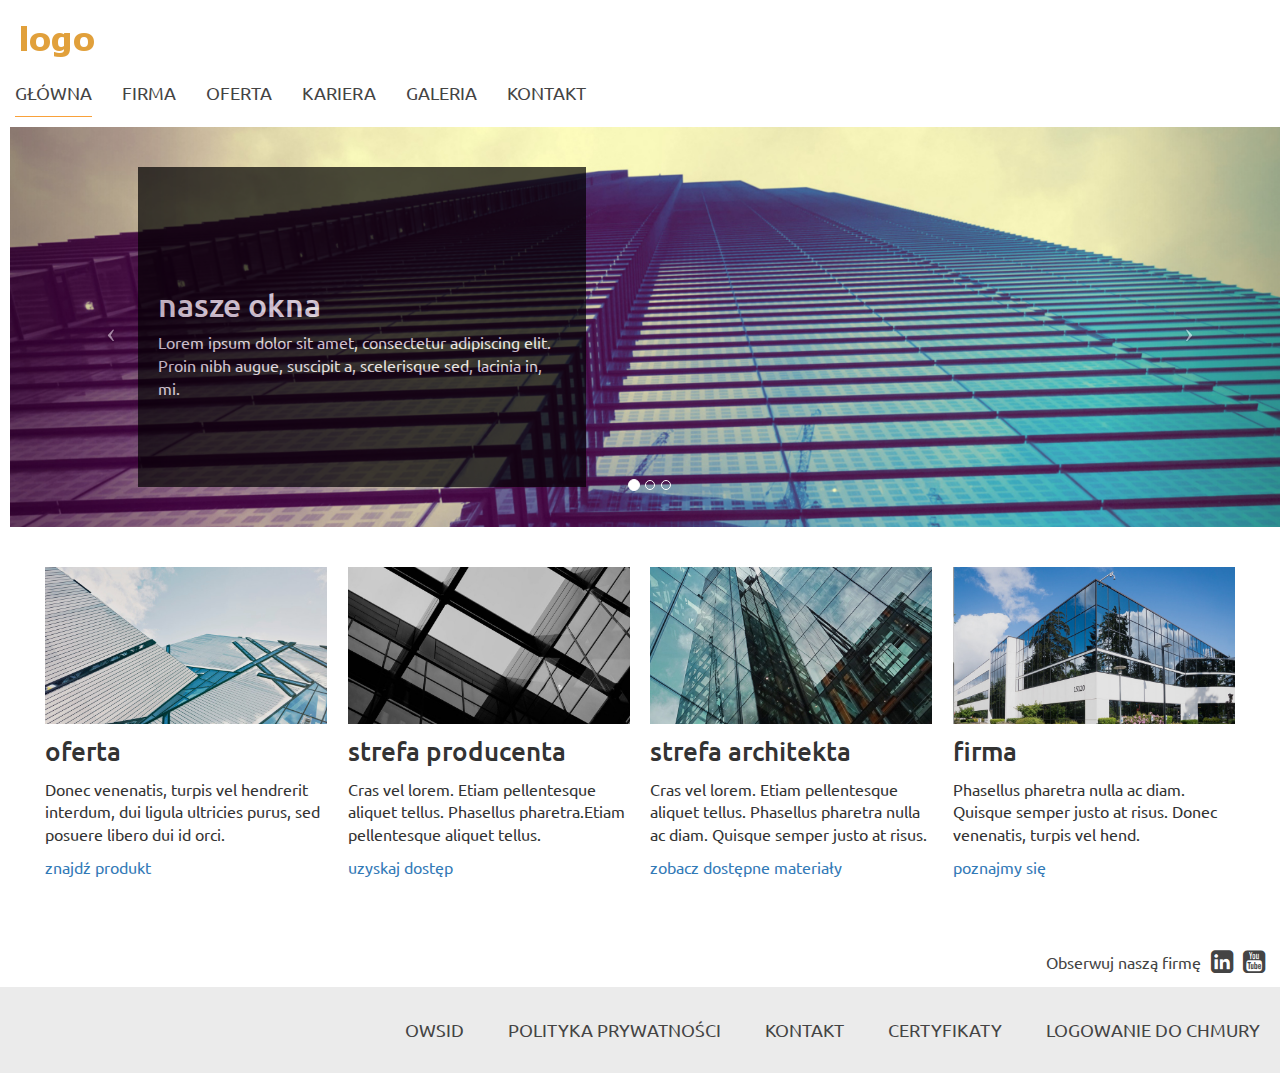
<file: index.html>
<!DOCTYPE html>
<html lang="pl">
<head>
	<meta charset="UTF-8">
<!--favicon-->
	<link rel="apple-touch-icon" sizes="57x57" href="img/favicon/apple-icon-57x57.png">
	<link rel="apple-touch-icon" sizes="60x60" href="img/favicon/apple-icon-60x60.png">
	<link rel="apple-touch-icon" sizes="72x72" href="img/favicon/apple-icon-72x72.png">
	<link rel="apple-touch-icon" sizes="76x76" href="img/favicon/apple-icon-76x76.png">
	<link rel="apple-touch-icon" sizes="114x114" href="img/favicon/apple-icon-114x114.png">
	<link rel="apple-touch-icon" sizes="120x120" href="img/favicon/apple-icon-120x120.png">
	<link rel="apple-touch-icon" sizes="144x144" href="img/favicon/apple-icon-144x144.png">
	<link rel="apple-touch-icon" sizes="152x152" href="img/favicon/apple-icon-152x152.png">
	<link rel="apple-touch-icon" sizes="180x180" href="img/favicon/apple-icon-180x180.png">
	<link rel="icon" type="image/png" sizes="192x192"  href="img/favicon/android-icon-192x192.png">
	<link rel="icon" type="image/png" sizes="32x32" href="img/favicon/favicon-32x32.png">
	<link rel="icon" type="image/png" sizes="96x96" href="img/favicon/favicon-96x96.png">
	<link rel="icon" type="image/png" sizes="16x16" href="img/favicon/favicon-16x16.png">
	<link rel="manifest" href="img/favicon/manifest.json">
	<meta name="msapplication-TileColor" content="#ffffff">
	<meta name="msapplication-TileImage" content="img/favicon/ms-icon-144x144.png">
	<meta name="theme-color" content="#ffffff">

	<title>Systemy Aluminiowe</title>
	<meta name="title" content="Systemy Aluminiowe">
	<meta name="author" content="barejaStudio">	
	<meta name="keywords" content="">
    <meta name="description" content="">

	<meta name="viewport" content="width=device-width, initial-scale=1">
	<link rel = "stylesheet" href = "bootstrap/css/bootstrap.css">
	<link rel="stylesheet" href="css/style.css">
	
	<link href="https://fonts.googleapis.com/css?family=Ubuntu" rel="stylesheet"> 
	<link href="https://fonts.googleapis.com/css?family=Rubik" rel="stylesheet"> 
	
	<link rel="stylesheet" href="https://cdnjs.cloudflare.com/ajax/libs/font-awesome/4.7.0/css/font-awesome.min.css">
	
	<!-- Hide site from indexation-->	 
	<meta name="robots" content = "noindex, nofollow">

</head>
<body>
	<header class="container-fluid">
		<div class="row">
			<div class="col-lg-12">
				<img class="img main-logoBig" src="img/logo/groupBig.png" alt="Logo Aluflam Group">
				<img class="img main-logoSmall" src="img/logo/groupSmall.png" alt="Logo Aluflam Group">
			</div>			
		</div>
	</header>
	<nav class="main-nav">
		<div class="container-fluid">
			<div class="row nav">
				<ul class="pull-left">			
					<li id="active"><a href="index.html">główna</a></li>
					<li><a href="firma.html">firma</a></li>		
					<li><a href="oferta.html">oferta</a></li>		
					<li><a href="kariera.html">kariera</a></li>
					<li><a href="galeria.html">galeria</a></li>
					<li><a href="kontakt.html">kontakt</a></li>
				</ul>			
			</div>	
		</div>		
	</nav>	
	<div class="burger-menu">
		<div class="bar1"></div>
		<div class="bar2"></div>
		<div class="bar3"></div>
	</div>

<!--main-content-->
	<section class="container-fluid main-content">
		<div class="row no-gutter">	
			<div class="col-lg-12 border">
			
<!--main slider--->
			<div id="myCarousel" class="carousel slide" data-ride="carousel">

			  <ol class="carousel-indicators">
				<li data-target="#myCarousel" data-slide-to="0" class="active"></li>
				<li data-target="#myCarousel" data-slide-to="1"></li>
				<li data-target="#myCarousel" data-slide-to="2"></li>
			  </ol>		  
			  <div class="carousel-inner">
					<div class="item active">
					  <img src="img/slider/1.jpg" alt="first slide" class="img-responsive slider-big">
					  <img src="img/slider/1a.jpg" alt="first slide" class="img-responsive slider-small">
					  <div class="slider-text">
						<h3>nasze okna </h3>
						<p>Lorem ipsum dolor sit amet, consectetur adipiscing elit. Proin nibh augue, suscipit a, scelerisque sed, lacinia in, mi. </p>
						<!--
						<span class="glyphicon glyphicon-menu-right"></span>
						<span class="glyphicon glyphicon-menu-right"></span>
						-->	
					  </div>
					</div>
					<div class="item">
					  <img src="img/slider/2.jpg" alt="third slide" class="img-responsive slider-big">
					  <img src="img/slider/2a.jpg" alt="third slide" class="img-responsive slider-small">
						<div class="slider-text">
							<h3>nasze drzwi</h3>
							<p> Cras vel lorem. Etiam pellentesque aliquet tellus. Phasellus pharetra nulla ac diam. Quisque semper justo at risus.</p>
							<!--
							<span class="glyphicon glyphicon-menu-right"></span>
							<span class="glyphicon glyphicon-menu-right"></span>
							-->	
					  </div>
					</div>				
					<div class="item">
					  <img src="img/slider/3.jpg" alt="First slide" class="img-responsive slider-big">
					  <img src="img/slider/3a.jpg" alt="First slide" class="img-responsive slider-small">
						<div class="slider-text">
							<h3>produkt inny</h3>
							<p> Cras vel lorem. Etiam pellentesque aliquet tellus. Phasellus pharetra nulla ac diam. Quisque semper justo at risus.</p>
							<!--
							<span class="glyphicon glyphicon-menu-right"></span>
							<span class="glyphicon glyphicon-menu-right"></span>
							-->							
					  </div>		  
					</div>	
				</div>		
				 <a class="carousel-control left" href="#myCarousel" data-slide="prev">
				<span class="icon-prev"></span>
				</a>
				 <a class="carousel-control right" href="#myCarousel" data-slide="next">
				<span class="icon-next"></span>
				</a>	
			</div>

		</div>
	</div>

<!--end of main slider-->

<!--boxes-->
		<div class="row no-gutter extra-margin">
			<div class="col-lg-3 col-sm-6 box">
				<div class="border">
					<a href="oferta.html">
						<img class="img-responsive img-fade" src="img/box/oferta.jpg" alt="">
					</a>
					<div class="box-caption">
						<h4>oferta</h4>
						<p>Donec venenatis, turpis vel hendrerit interdum, dui ligula ultricies purus, sed posuere libero dui id orci.</p>
						<p><a href="oferta.html">znajdź produkt</a></p>

					</div>
				</div>	
			</div>		
			<div class="col-lg-3 col-sm-6 box">
				<div class="border">
					<a href="producenci.html">
						<img  class="img-responsive img-fade" src="img/box/producenci.jpg" alt="">
					</a>
					<div class="box-caption">
						<h4>strefa producenta</h4>
						<p> Cras vel lorem. Etiam pellentesque aliquet tellus. Phasellus pharetra.Etiam pellentesque aliquet tellus.</p>
						<p><a href="producenci.html">uzyskaj dostęp</a></p>
					</div>
				</div>
			</div>		
			<div class="col-lg-3 col-sm-6 box">
				<div class="border">
					<a href="architekci.html">
						<img class="img-responsive img-fade" src="img/box/architekci.jpg" alt="">
					</a>
					<div class="box-caption">
						<h4>strefa architekta</h4>
						<p> Cras vel lorem. Etiam pellentesque aliquet tellus. Phasellus pharetra nulla ac diam. Quisque semper justo at risus.</p>	
						<p><a href="architekci.html">zobacz dostępne materiały</a></p>
					</div>
				</div>
			</div>		
			<div class="col-lg-3 col-sm-6 box">
				<div class="border">
					<a href="firma.html">
						<img class="img-responsive img-fade" src="img/box/firma.jpg" alt="">
					</a>					
					<div class="box-caption">
						<h4>firma</h4>
						<p>Phasellus pharetra nulla ac diam. Quisque semper justo at risus. Donec venenatis, turpis vel hend.</p>
						<p><a href="firma.html">poznajmy się</a></p>
					</div>
				</div>
			</div>					
		</div>
		
<!---footer-->
		<div class="row">
			<div class="col-lg-12 social">
				<div class="pull-right">
					<p>Obserwuj naszą firmę<p>
					<p><a href="#"><i class="fa fa-linkedin-square"></i></a><a href="#"><i class="fa fa-youtube-square"></i></a></p>		
				</div>
			</div>
		</div>
		<div class="row no-gutter menu-bottom">
			<div class="col-lg-12">
				<ul>
					<li><a>OWSiD</a></li>
					<li><a>polityka prywatności</a></li>
					<li><a href="kontakt.html">kontakt</a></li>
					<li><a>certyfikaty</a></li>
					<li><a>logowanie do chmury</a></li>
				</ul>
			</div>
		</div>
	</section>

	<script src="https://ajax.googleapis.com/ajax/libs/jquery/3.2.1/jquery.min.js"></script>
	<script src="js/script.js"></script>	
	<script src="bootstrap/js/bootstrap.js"></script>

</body>
</html>
</file>
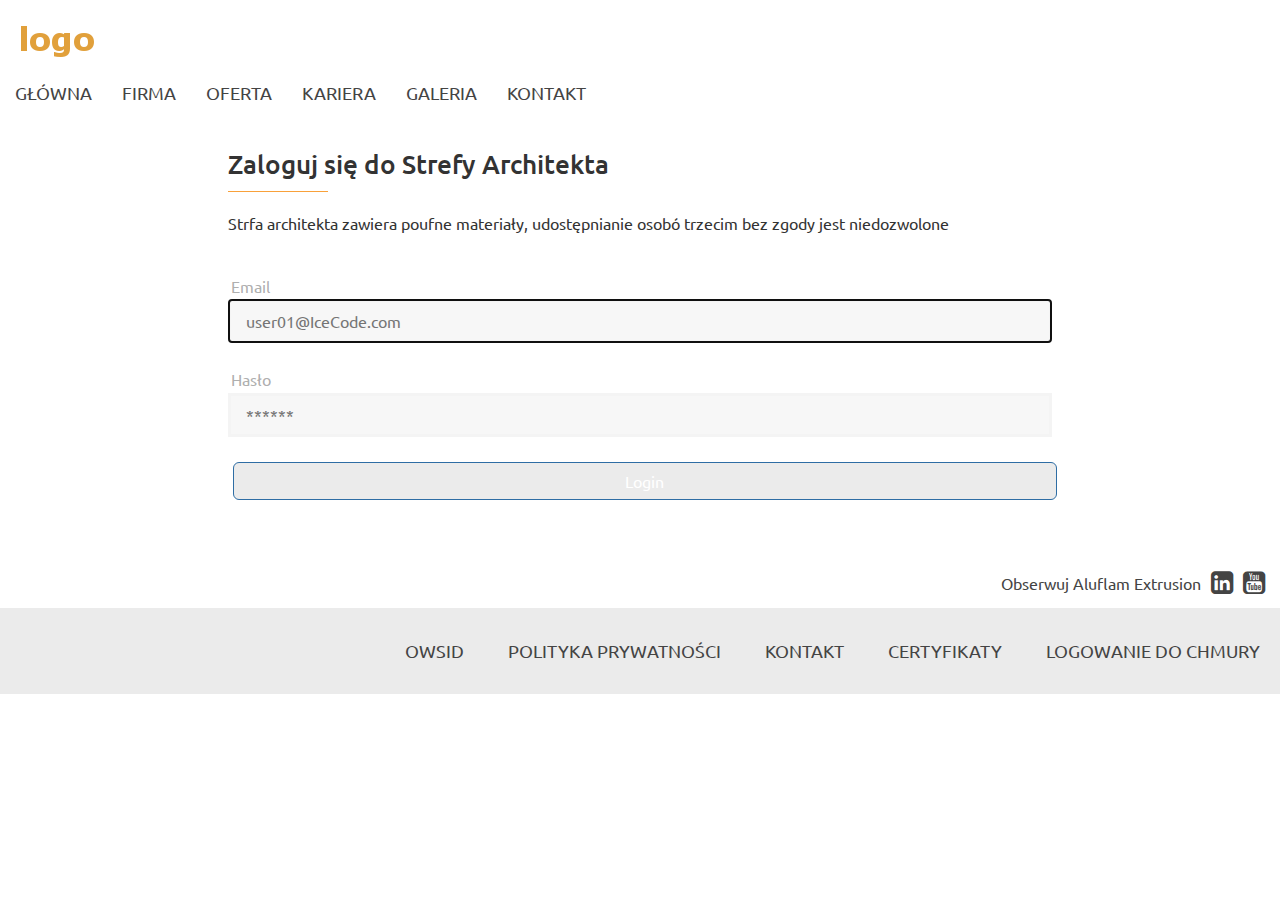
<file: architekci.html>
<!DOCTYPE html>
<html lang="pl">
<head>
	<meta charset="UTF-8">
<!--favicon-->
	<link rel="apple-touch-icon" sizes="57x57" href="img/favicon/apple-icon-57x57.png">
	<link rel="apple-touch-icon" sizes="60x60" href="img/favicon/apple-icon-60x60.png">
	<link rel="apple-touch-icon" sizes="72x72" href="img/favicon/apple-icon-72x72.png">
	<link rel="apple-touch-icon" sizes="76x76" href="img/favicon/apple-icon-76x76.png">
	<link rel="apple-touch-icon" sizes="114x114" href="img/favicon/apple-icon-114x114.png">
	<link rel="apple-touch-icon" sizes="120x120" href="img/favicon/apple-icon-120x120.png">
	<link rel="apple-touch-icon" sizes="144x144" href="img/favicon/apple-icon-144x144.png">
	<link rel="apple-touch-icon" sizes="152x152" href="img/favicon/apple-icon-152x152.png">
	<link rel="apple-touch-icon" sizes="180x180" href="img/favicon/apple-icon-180x180.png">
	<link rel="icon" type="image/png" sizes="192x192"  href="img/favicon/android-icon-192x192.png">
	<link rel="icon" type="image/png" sizes="32x32" href="img/favicon/favicon-32x32.png">
	<link rel="icon" type="image/png" sizes="96x96" href="img/favicon/favicon-96x96.png">
	<link rel="icon" type="image/png" sizes="16x16" href="img/favicon/favicon-16x16.png">
	<link rel="manifest" href="img/favicon/manifest.json">
	<meta name="msapplication-TileColor" content="#ffffff">
	<meta name="msapplication-TileImage" content="img/favicon/ms-icon-144x144.png">
	<meta name="theme-color" content="#ffffff">

	<title>strefa architekta</title>
	<meta name="title" content="Strefa Architekta">
	<meta name="author" content="barejaStudio">	
	<meta name="keywords" content="">
    <meta name="description" content="">

	<meta name="viewport" content="width=device-width, initial-scale=1">
	
	<link rel = "stylesheet" href = "bootstrap/css/bootstrap.css">
	<link rel="stylesheet" href="css/style.css">

	<link href="https://fonts.googleapis.com/css?family=Ubuntu" rel="stylesheet"> 
	<link href="https://fonts.googleapis.com/css?family=Rubik" rel="stylesheet"> 
	
	<link rel="stylesheet" href="https://cdnjs.cloudflare.com/ajax/libs/font-awesome/4.7.0/css/font-awesome.min.css">
	
	<!-- Hide site from indexation-->	 
	<meta name="robots" content = "noindex, nofollow">		

</head>
<body>
	<header class="container-fluid">
		<div class="row">
			<div class="col-lg-12">
				<img class="img main-logoBig" src="img/logo/groupBig.png" alt="Logo">
				<img class="img main-logoSmall" src="img/logo/groupSmall.png" alt="Logo">
			</div>			
		</div>
	</header>
	<nav class="main-nav">
		<div class="container-fluid">
			<div class="row nav">
				<ul class="pull-left">			
					<li><a href="index.html">główna</a></li>
					<li><a href="firma.html">firma</a></li>
					<li><a href="oferta.html">oferta</a></li>
					<li><a href="kariera.html">kariera</a></li>
					<li><a href="galeria.html">galeria</a></li>
					<li><a href="kontakt.html">kontakt</a></li>	
				</ul>								
			</div>
		</div>		
	</nav>	
	<div class="burger-menu">
		<div class="bar1"></div>
		<div class="bar2"></div>
		<div class="bar3"></div>
	</div>

<!--main-content-->
	<section class="container-fluid">	
		<div class="row">
			<div class="col-xs-8 col-xs-offset-2 text-full">
				<h4>Zaloguj się do Strefy Architekta</h4>
				<div class="spacer"></div>
				<p>Strfa architekta zawiera poufne materiały, udostępnianie osobó trzecim bez zgody jest niedozwolone</p>
			</div>
		</div>	

<!--formularz tylko do pokazania -->	
		<div class="row">
			<div class="col-xs-8 col-xs-offset-2">
				<form class="form-signin">
					<span id="reauth-email" class="reauth-email"></span>
					<p class="input_title">Email</p>
					<input type="text" id="inputEmail" class="login_box" placeholder="user01@IceCode.com" required autofocus>
					<p class="input_title">Hasło</p>
					<input type="password" id="inputPassword" class="login_box" placeholder="******" required>
					<div id="remember" class="checkbox">
					</div>
					<button class="btn btn-lg btn-primary" type="submit">Login</button>
				</form>
			</div>
		</div>
<!--formularz tylko do pokazania -->
		
<!---footer-->
		<div class="row">
			<div class="col-lg-12 social">
				<div class="pull-right">
					<p>Obserwuj Aluflam Extrusion<p>
					<p><a href="#"><i class="fa fa-linkedin-square"></i></a><a href="#"><i class="fa fa-youtube-square"></i></a></p>		
				</div>
			</div>
		</div>
		<div class="row no-gutter menu-bottom">
			<div class="col-lg-12">
				<ul>
					<li><a>OWSiD</a></li>
					<li><a>polityka prywatności</a></li>
					<li><a>kontakt</a></li>
					<li><a>certyfikaty</a></li>
					<li><a>logowanie do chmury</a></li>
				</ul>
			</div>
		</div>
	</section>

	<script src="https://ajax.googleapis.com/ajax/libs/jquery/3.2.1/jquery.min.js"></script>
	<script src="js/script.js"></script>	
	<script src="bootstrap/js/bootstrap.js"></script>	
</body>
</html>
</file>
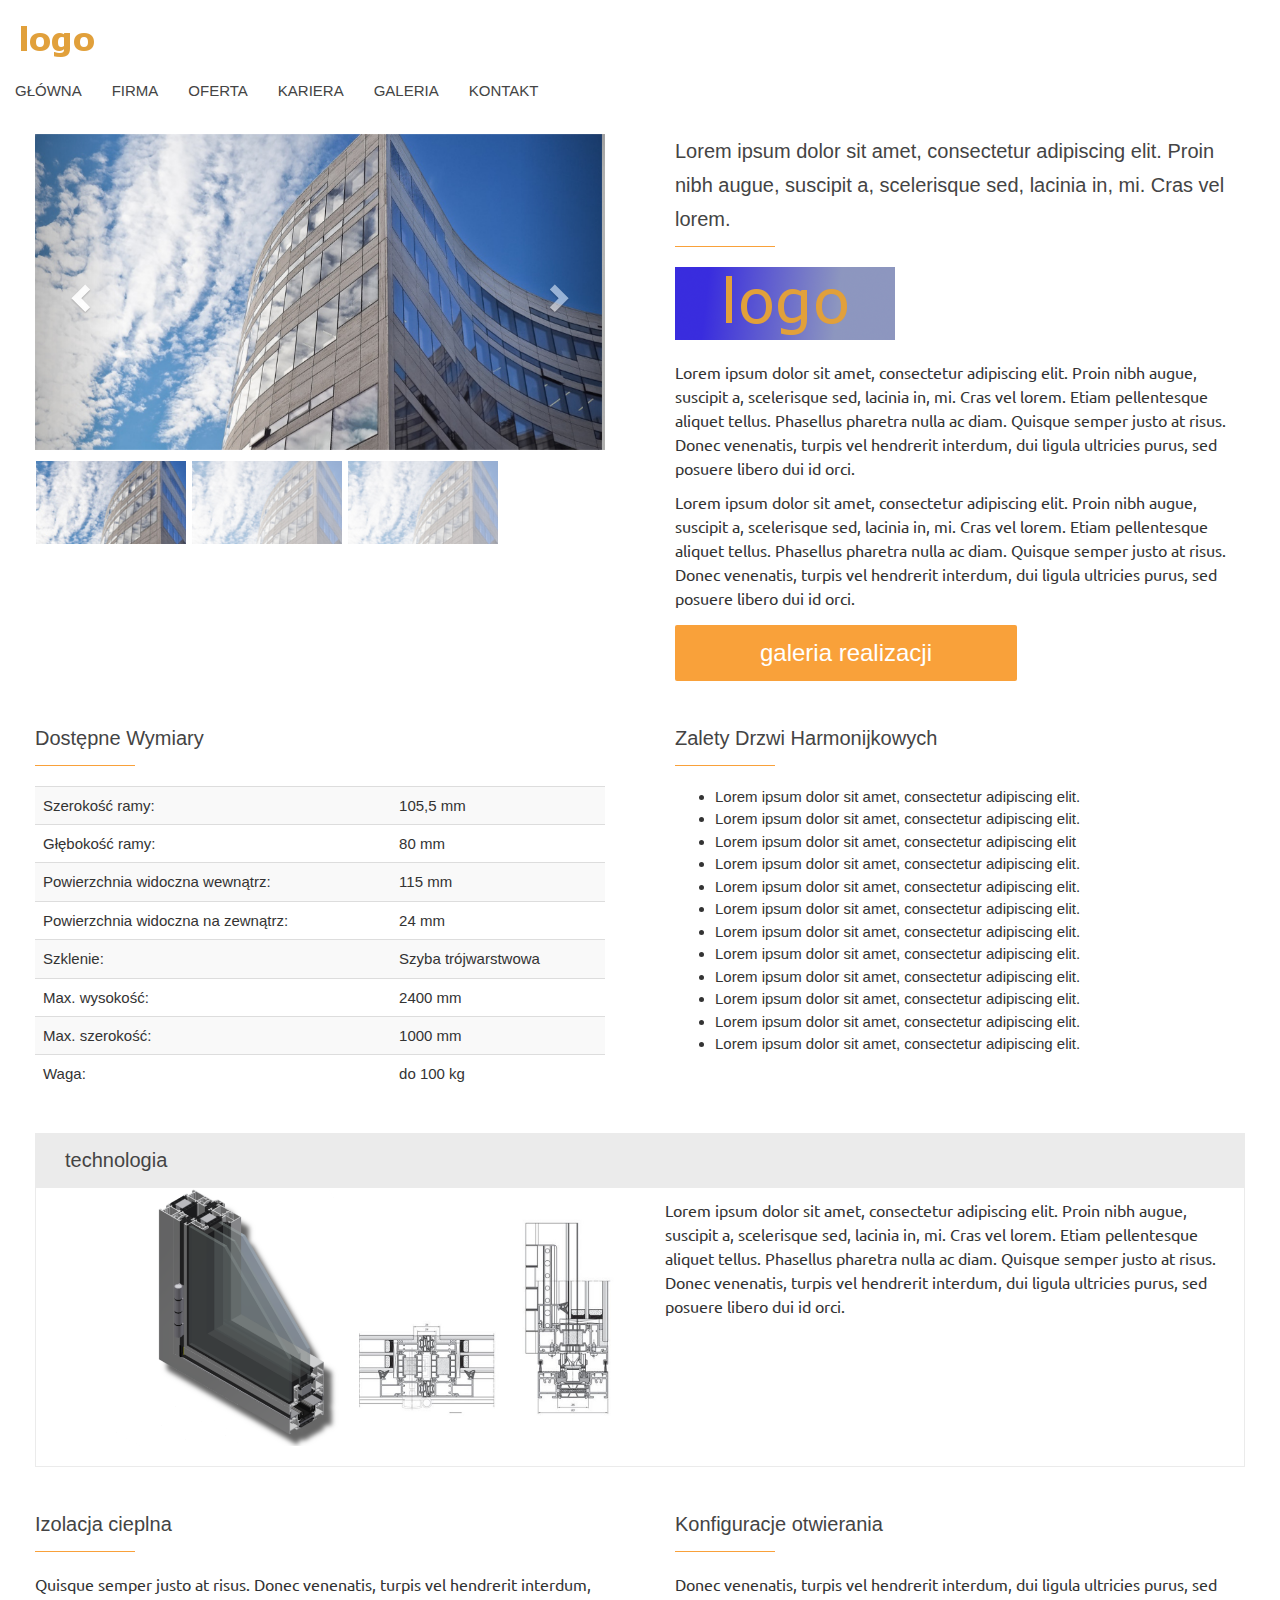
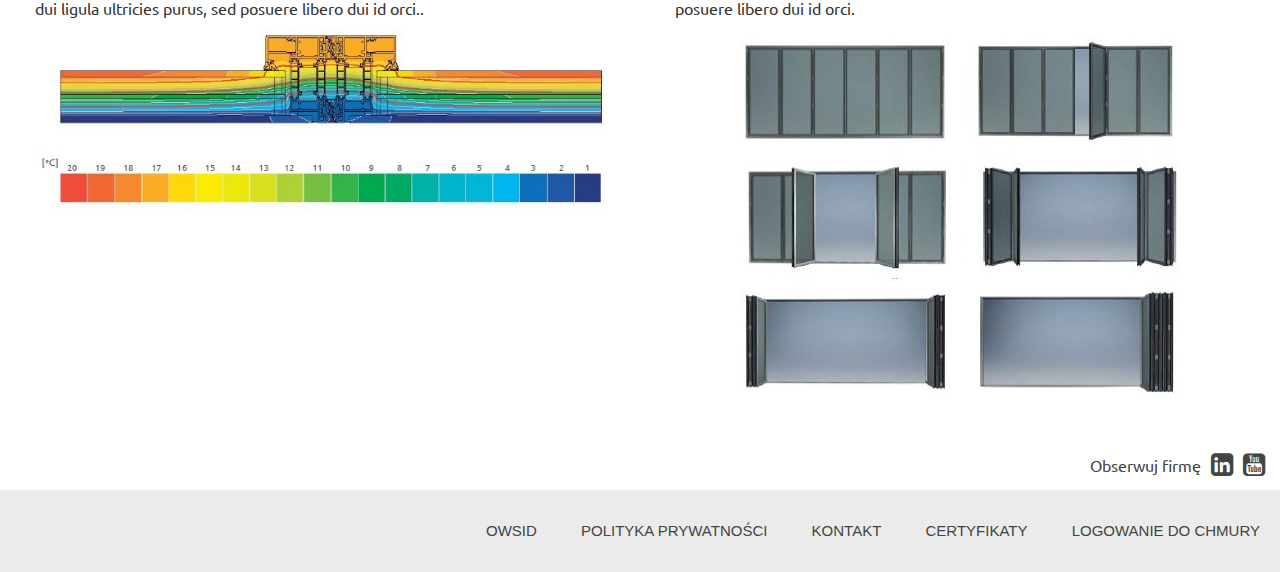
<file: drzwi.html>
<!DOCTYPE html>
<html lang="pl">
<head>
	<meta charset="UTF-8">
<!--favicon-->
	<link rel="apple-touch-icon" sizes="57x57" href="img/favicon/apple-icon-57x57.png">
	<link rel="apple-touch-icon" sizes="60x60" href="img/favicon/apple-icon-60x60.png">
	<link rel="apple-touch-icon" sizes="72x72" href="img/favicon/apple-icon-72x72.png">
	<link rel="apple-touch-icon" sizes="76x76" href="img/favicon/apple-icon-76x76.png">
	<link rel="apple-touch-icon" sizes="114x114" href="img/favicon/apple-icon-114x114.png">
	<link rel="apple-touch-icon" sizes="120x120" href="img/favicon/apple-icon-120x120.png">
	<link rel="apple-touch-icon" sizes="144x144" href="img/favicon/apple-icon-144x144.png">
	<link rel="apple-touch-icon" sizes="152x152" href="img/favicon/apple-icon-152x152.png">
	<link rel="apple-touch-icon" sizes="180x180" href="img/favicon/apple-icon-180x180.png">
	<link rel="icon" type="image/png" sizes="192x192"  href="img/favicon/android-icon-192x192.png">
	<link rel="icon" type="image/png" sizes="32x32" href="img/favicon/favicon-32x32.png">
	<link rel="icon" type="image/png" sizes="96x96" href="img/favicon/favicon-96x96.png">
	<link rel="icon" type="image/png" sizes="16x16" href="img/favicon/favicon-16x16.png">
	<link rel="manifest" href="img/favicon/manifest.json">
	<meta name="msapplication-TileColor" content="#ffffff">
	<meta name="msapplication-TileImage" content="img/favicon/ms-icon-144x144.png">
	<meta name="theme-color" content="#ffffff">

	<title>Firma Aluflam</title>
	<meta name="title" content="Systemy drzwi">
	<meta name="author" content="barejaStudio">	
	<meta name="keywords" content="">
    <meta name="description" content="">

	<meta name="viewport" content="width=device-width, initial-scale=1">
	
	<link rel = "stylesheet" href = "bootstrap/css/bootstrap.css">
	<link rel="stylesheet" href="css/style.css">
	<link rel="stylesheet" href="https://www.w3schools.com/w3css/4/w3.css">

	<link href="https://fonts.googleapis.com/css?family=Ubuntu" rel="stylesheet"> 
	<link href="https://fonts.googleapis.com/css?family=Rubik" rel="stylesheet"> 
	
	<link rel="stylesheet" href="https://cdnjs.cloudflare.com/ajax/libs/font-awesome/4.7.0/css/font-awesome.min.css">
	
	<!-- Hide site from indexation-->	 
	<meta name="robots" content = "noindex, nofollow">		

</head>
<body>
	<header class="container-fluid">
		<div class="row">
			<div class="col-lg-12">
				<img class="img main-logoBig" src="img/logo/groupBig.png" alt="Logo">
				<img class="img main-logoSmall" src="img/logo/groupSmall.png" alt="Logo">
			</div>			
		</div>
	</header>
	<nav class="main-nav">
		<div class="container-fluid">
			<div class="row nav">
				<ul class="pull-left">			
					<li><a href="index.html">główna</a></li>
					<li><a href="firma.html">firma</a></li>
					<li><a href="oferta.html">oferta</a></li>
					<li><a href="kariera.html">kariera</a></li>
					<li><a href="galeria.html">galeria</a></li>
					<li><a href="kontakt.html">kontakt</a></li>	
				</ul>							
			</div>
		</div>		
	</nav>	
	<div class="burger-menu">
		<div class="bar1"></div>
		<div class="bar2"></div>
		<div class="bar3"></div>
	</div>

<!--main-content-->
<section class="container-fluid main-content">
	<div class="row">
		<div class="col-md-6">
			<div class="text-half">
				<div id='carousel-custom' class='carousel slide' data-ride='carousel'>
					<div class='carousel-outer'>				
						<!-- Wrapper for slides -->
						<div class='carousel-inner'>
							<div class='item active'>
								<img class="img-responsive" src='img/drzwi/drzwi1.jpg' alt='' />
							</div>
							<div class='item'>
								<img class="img-responsive" src='img/drzwi/drzwi1.jpg' alt='' />
							</div>
							<div class='item'>
								<img class="img-responsive" src='img/drzwi/drzwi1.jpg' alt='' />
							</div>
						</div>
							
						<!-- Controls -->
						<a class='left carousel-control' href='#carousel-custom' data-slide='prev'>
							<span class='glyphicon glyphicon-chevron-left'></span>
						</a>
						<a class='right carousel-control' href='#carousel-custom' data-slide='next'>
							<span class='glyphicon glyphicon-chevron-right'></span>
						</a>
					</div>
					
					<!-- Indicators -->
					<ol class='carousel-indicators'>
						<li data-target='#carousel-custom' data-slide-to='0' class='active'><img class="img-responsive" src='img/drzwi/thumbdrzwi1.jpg' alt='' /></li>
						<li data-target='#carousel-custom' data-slide-to='1'><img class="img-responsive" src='img/drzwi/thumbdrzwi1.jpg' alt='' /></li>
						<li data-target='#carousel-custom' data-slide-to='2'><img class="img-responsive" src='img/drzwi/thumbdrzwi1.jpg' alt='' /></li>
					</ol>
				</div>		
			</div>
		</div>

		<div class="col-md-6">
			<div class="text-half">
				<h4>Lorem ipsum dolor sit amet, consectetur adipiscing elit. Proin nibh augue, suscipit a, scelerisque sed, lacinia in, mi. Cras vel lorem.</h4>
				<div class="spacer"></div>
				<img class="img-responsive img-half" src='img/drzwi/elza.png' alt='' />
				<p>Lorem ipsum dolor sit amet, consectetur adipiscing elit. Proin nibh augue, suscipit a, scelerisque sed, lacinia in, mi. Cras vel lorem. Etiam pellentesque aliquet tellus. Phasellus pharetra nulla ac diam. Quisque semper justo at risus. Donec venenatis, turpis vel hendrerit interdum, dui ligula ultricies purus, sed posuere libero dui id orci.</p>
				<p>Lorem ipsum dolor sit amet, consectetur adipiscing elit. Proin nibh augue, suscipit a, scelerisque sed, lacinia in, mi. Cras vel lorem. Etiam pellentesque aliquet tellus. Phasellus pharetra nulla ac diam. Quisque semper justo at risus. Donec venenatis, turpis vel hendrerit interdum, dui ligula ultricies purus, sed posuere libero dui id orci.</p>			
				<div class="btn-basic"><a href="galeria.html">galeria realizacji</a></div>			
			</div>
		</div>
	</div>
	<div class="row ">		
		<div class="col-lg-6 col-sm-6">
			<div class="text-half">
				<h4>Dostępne Wymiary</h4>
				<div class="spacer"></div>
					<table class="table table-striped table-hover">
						<tr>
							<td>Szerokość ramy:</td>
							<td>105,5 mm</td>
						</tr>
						<tr>
							<td>Głębokość ramy:</td>
							<td>80 mm</td>
						</tr>
						<tr>
							<td>Powierzchnia widoczna wewnątrz:</td>
							<td>115 mm</td>
						</tr>
						<tr>
							<td>Powierzchnia widoczna na zewnątrz:</td>
							<td>24 mm</td>
						</tr>
						<tr>
							<td>Szklenie:</td>
							<td>Szyba trójwarstwowa</td>
						</tr>
						<tr>
							<td>Max. wysokość:</td>
							<td>2400 mm</td>
						</tr>
						<tr>
							<td>Max. szerokość:</td>
							<td>1000 mm</td>
						</tr>
						<tr>
							<td>Waga:</td>
							<td>do 100 kg</td>
						</tr>	
					</table>
				</div>					
		</div>
		<div class="col-lg-6 col-sm-6">	
			<div class="text-half">
				<h4>Zalety Drzwi Harmonijkowych</h4>
				<div class="spacer"></div>
				<ul>
					<li>Lorem ipsum dolor sit amet, consectetur adipiscing elit.</li>
					<li>Lorem ipsum dolor sit amet, consectetur adipiscing elit.</li>
					<li>Lorem ipsum dolor sit amet, consectetur adipiscing elit</li>
					<li>Lorem ipsum dolor sit amet, consectetur adipiscing elit.</li>
					<li>Lorem ipsum dolor sit amet, consectetur adipiscing elit.</li>
					<li>Lorem ipsum dolor sit amet, consectetur adipiscing elit.</li>
					<li>Lorem ipsum dolor sit amet, consectetur adipiscing elit.</li>
					<li>Lorem ipsum dolor sit amet, consectetur adipiscing elit.</li>
					<li>Lorem ipsum dolor sit amet, consectetur adipiscing elit.</li>
					<li>Lorem ipsum dolor sit amet, consectetur adipiscing elit.</li>
					<li>Lorem ipsum dolor sit amet, consectetur adipiscing elit.</li>
					<li>Lorem ipsum dolor sit amet, consectetur adipiscing elit.</li>
				</ul>	
			</div>				
		</div>
	</div>
	<div class="row ">		
		<div class="col-lg-12 col-sm-12">
			<div class="box-title">
				<h4>technologia</h4>
			</div>
		</div>
	</div>
	<div class="row box-content box-min-height">		
		<div class="col-lg-6 col-sm-6">
			<img class="img-responsive" src="img/drzwi/technologia.png" alt=''>
		</div>
	
		<div class="col-lg-6 col-sm-6">	
			<p>Lorem ipsum dolor sit amet, consectetur adipiscing elit. Proin nibh augue, suscipit a, scelerisque sed, lacinia in, mi. Cras vel lorem. Etiam pellentesque aliquet tellus. Phasellus pharetra nulla ac diam. Quisque semper justo at risus. Donec venenatis, turpis vel hendrerit interdum, dui ligula ultricies purus, sed posuere libero dui id orci.</p>
		</div>
	</div>
		<div class="row">
			<div class="col-md-6">
				<div class="text-half">
					<h4 class="title">Izolacja cieplna</h4>
					<div class="spacer"></div>
					<p class="description">Quisque semper justo at risus. Donec venenatis, turpis vel hendrerit interdum, dui ligula ultricies purus, sed posuere libero dui id orci..</p>
					<img class="img-responsive" src="img/drzwi/badanie.jpg" alt="izolacja cieplna">
				</div>
			</div>
		<div class="col-md-6">
			<div class="text-half">		
				<h4>Konfiguracje otwierania</h4>
				<div class="spacer"></div>
				<p> Donec venenatis, turpis vel hendrerit interdum, dui ligula ultricies purus, sed posuere libero dui id orci.</p>
				<div class="text-center">
					<img class="img-responsive img-open-type" src="img/drzwi/otwieranie1.jpg" alt="przykład otwierania" >
					<img class="img-responsive img-open-type" src="img/drzwi/otwieranie2.jpg" alt="przykład otwierania">
					<img class="img-responsive img-open-type" src="img/drzwi/otwieranie3.jpg" alt="przykład otwierania">
					<img class="img-responsive img-open-type" src="img/drzwi/otwieranie4.jpg" alt="przykład otwierania">
					<img class="img-responsive img-open-type" src="img/drzwi/otwieranie5.jpg" alt="przykład otwierania">
					<img class="img-responsive img-open-type" src="img/drzwi/otwieranie6.jpg" alt="przykład otwierania">
				</div>
			</div>
		</div>
	</div>		
		
<!---footer-->
		<div class="row">
			<div class="col-lg-12 social">
				<div class="pull-right">
					<p>Obserwuj firmę<p>
					<p><a href="#"><i class="fa fa-linkedin-square"></i></a><a href="#"><i class="fa fa-youtube-square"></i></a></p>		
				</div>
			</div>
		</div>
		<div class="row no-gutter menu-bottom">
			<div class="col-lg-12">
				<ul>
					<li><a>OWSiD</a></li>
					<li><a>polityka prywatności</a></li>
					<li><a>kontakt</a></li>
					<li><a>certyfikaty</a></li>
					<li><a>logowanie do chmury</a></li>
				</ul>
			</div>
		</div>
	</section>
	
	<script src="https://ajax.googleapis.com/ajax/libs/jquery/3.2.1/jquery.min.js"></script>
	<script src="js/script.js"></script>	
	<script src="bootstrap/js/bootstrap.js"></script>


</body>
</html>
</file>
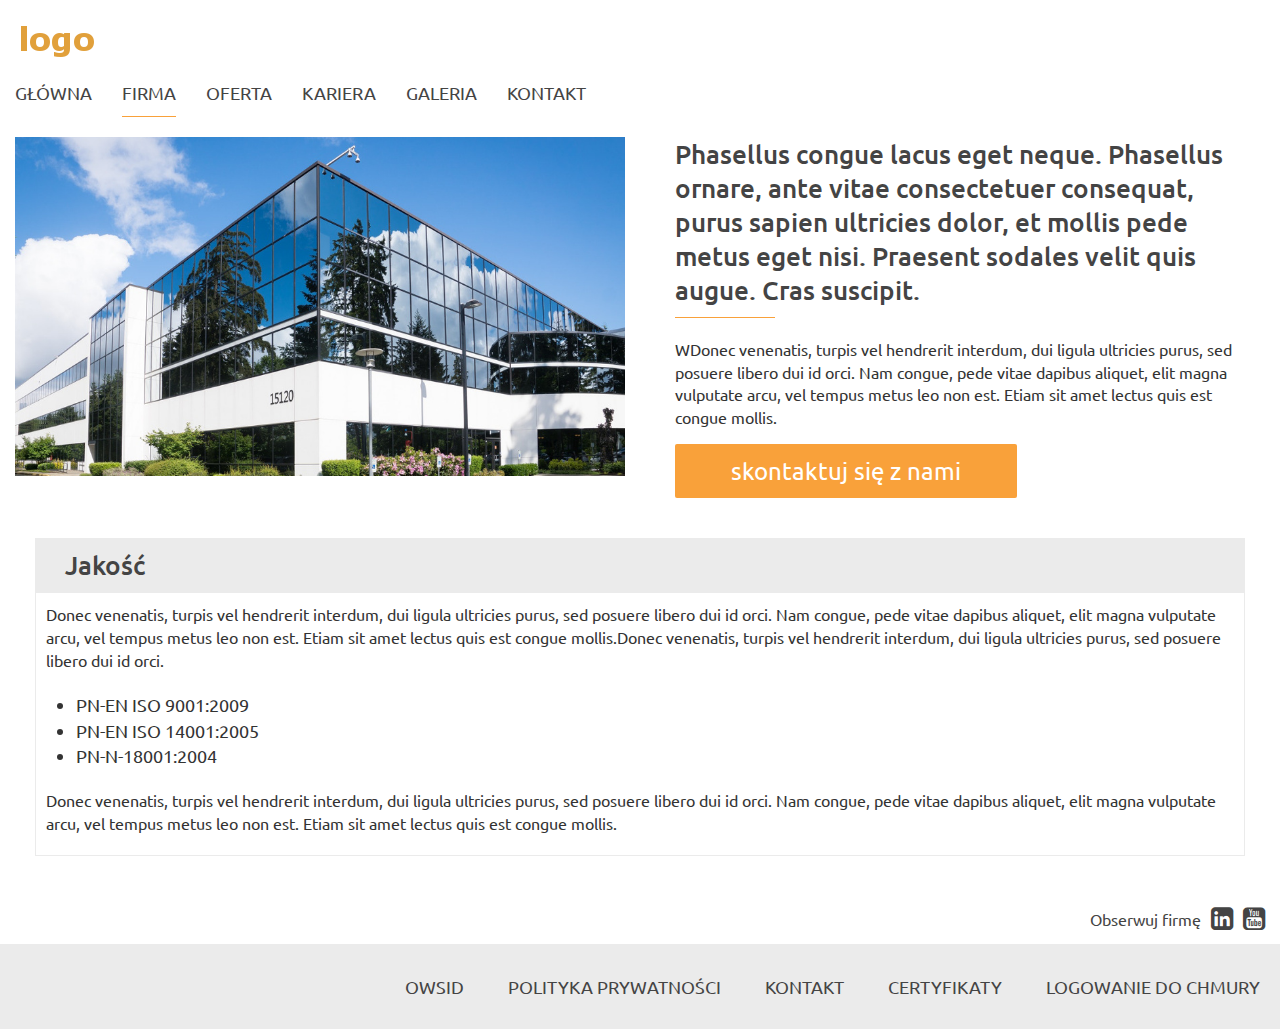
<file: firma.html>
<!DOCTYPE html>
<html lang="pl">
<head>
	<meta charset="UTF-8">
<!--favicon-->
	<link rel="apple-touch-icon" sizes="57x57" href="img/favicon/apple-icon-57x57.png">
	<link rel="apple-touch-icon" sizes="60x60" href="img/favicon/apple-icon-60x60.png">
	<link rel="apple-touch-icon" sizes="72x72" href="img/favicon/apple-icon-72x72.png">
	<link rel="apple-touch-icon" sizes="76x76" href="img/favicon/apple-icon-76x76.png">
	<link rel="apple-touch-icon" sizes="114x114" href="img/favicon/apple-icon-114x114.png">
	<link rel="apple-touch-icon" sizes="120x120" href="img/favicon/apple-icon-120x120.png">
	<link rel="apple-touch-icon" sizes="144x144" href="img/favicon/apple-icon-144x144.png">
	<link rel="apple-touch-icon" sizes="152x152" href="img/favicon/apple-icon-152x152.png">
	<link rel="apple-touch-icon" sizes="180x180" href="img/favicon/apple-icon-180x180.png">
	<link rel="icon" type="image/png" sizes="192x192"  href="img/favicon/android-icon-192x192.png">
	<link rel="icon" type="image/png" sizes="32x32" href="img/favicon/favicon-32x32.png">
	<link rel="icon" type="image/png" sizes="96x96" href="img/favicon/favicon-96x96.png">
	<link rel="icon" type="image/png" sizes="16x16" href="img/favicon/favicon-16x16.png">
	<link rel="manifest" href="img/favicon/manifest.json">
	<meta name="msapplication-TileColor" content="#ffffff">
	<meta name="msapplication-TileImage" content="img/favicon/ms-icon-144x144.png">
	<meta name="theme-color" content="#ffffff">

	<title>Firma</title>
	<meta name="title" content="O firmie">
	<meta name="author" content="barejaStudio">	
	<meta name="keywords" content="">
    <meta name="description" content="">

	<meta name="viewport" content="width=device-width, initial-scale=1">
	
	<link rel = "stylesheet" href = "bootstrap/css/bootstrap.css">
	<link rel="stylesheet" href="css/style.css">
	
	<link href="https://fonts.googleapis.com/css?family=Ubuntu" rel="stylesheet"> 
	<link href="https://fonts.googleapis.com/css?family=Rubik" rel="stylesheet"> 
	
	<link rel="stylesheet" href="https://cdnjs.cloudflare.com/ajax/libs/font-awesome/4.7.0/css/font-awesome.min.css">
	
	<!-- Hide site from indexation-->	 
	<meta name="robots" content = "noindex, nofollow">

</head>
<body>
	<header class="container-fluid">
		<div class="row">
			<div class="col-lg-12">
				<img class="img main-logoBig" src="img/logo/groupBig.png" alt="Logo Aluflam Group">
				<img class="img main-logoSmall" src="img/logo/groupSmall.png" alt="Logo Aluflam Group">
			</div>			
		</div>
	</header>

	<nav class="main-nav">
		<div class="container-fluid">
			<div class="row nav">
				<ul class="pull-left">			
					<li><a href="index.html">główna</a></li>
					<li id="active"><a href="firma.html">firma</a></li>
					<li><a href="oferta.html">oferta</a></li>
					<li><a href="kariera.html">kariera</a></li>
					<li><a href="galeria.html">galeria</a></li>
					<li><a href="kontakt.html">kontakt</a></li>	
				</ul>							
			</div>
		</div>		
	</nav>	
	<div class="burger-menu">
		<div class="bar1"></div>
		<div class="bar2"></div>
		<div class="bar3"></div>
	</div>

<!--main-content-->
	<section class="container-fluid main-content">
		<div class="row">	
			<div class="col-md-6">
				<div>
					<img  src="img/pages/firma.jpg" alt="Budynek firmy" class="img-responsive img-half">
				</div>
			</div>
			<div class="col-md-6">
				<div class="text-half">
					<h4>Phasellus congue lacus eget neque. Phasellus ornare, ante vitae consectetuer consequat, purus sapien ultricies dolor, et mollis pede metus eget nisi. Praesent sodales velit quis augue. Cras suscipit.</h4>
					<div class="spacer"></div>
					<p>WDonec venenatis, turpis vel hendrerit interdum, dui ligula ultricies purus, sed posuere libero dui id orci. Nam congue, pede vitae dapibus aliquet, elit magna vulputate arcu, vel tempus metus leo non est. Etiam sit amet lectus quis est congue mollis.</p>
					<div class="btn-basic"><a href="kontakt.html">skontaktuj się z nami</a></div>
				</div>
			</div>
			<div class="col-lg-12 col-xs-12">			
				<div class="box-title">
					<h4>Jakość</h4>
				</div>			
				<div class="box-content">
					<p>Donec venenatis, turpis vel hendrerit interdum, dui ligula ultricies purus, sed posuere libero dui id orci. Nam congue, pede vitae dapibus aliquet, elit magna vulputate arcu, vel tempus metus leo non est. Etiam sit amet lectus quis est congue mollis.Donec venenatis, turpis vel hendrerit interdum, dui ligula ultricies purus, sed posuere libero dui id orci.
					</p>
					<ul>
						<li>PN-EN ISO 9001:2009</li>
						<li>PN-EN ISO 14001:2005</li>
						<li>PN-N-18001:2004</li>
					</ul>
					<p>Donec venenatis, turpis vel hendrerit interdum, dui ligula ultricies purus, sed posuere libero dui id orci. Nam congue, pede vitae dapibus aliquet, elit magna vulputate arcu, vel tempus metus leo non est. Etiam sit amet lectus quis est congue mollis.
					</p>
				</div>
			</div>
		</div>

		
<!---footer-->
		<div class="row">
			<div class="col-lg-12 social">
				<div class="pull-right">
					<p>Obserwuj firmę<p>
					<p><a href="#"><i class="fa fa-linkedin-square"></i></a><a href="#"><i class="fa fa-youtube-square"></i></a></p>		
				</div>
			</div>
		</div>
		<div class="row no-gutter menu-bottom">
			<div class="col-lg-12">
				<ul>
					<li><a>OWSiD</a></li>
					<li><a>polityka prywatności</a></li>
					<li><a>kontakt</a></li>
					<li><a>certyfikaty</a></li>
					<li><a>logowanie do chmury</a></li>
				</ul>
			</div>
		</div>
	</section>

	<script src="https://ajax.googleapis.com/ajax/libs/jquery/3.2.1/jquery.min.js"></script>
	<script src="js/script.js"></script>	
	<script src="bootstrap/js/bootstrap.js"></script>
	
</body>
</html>
</file>
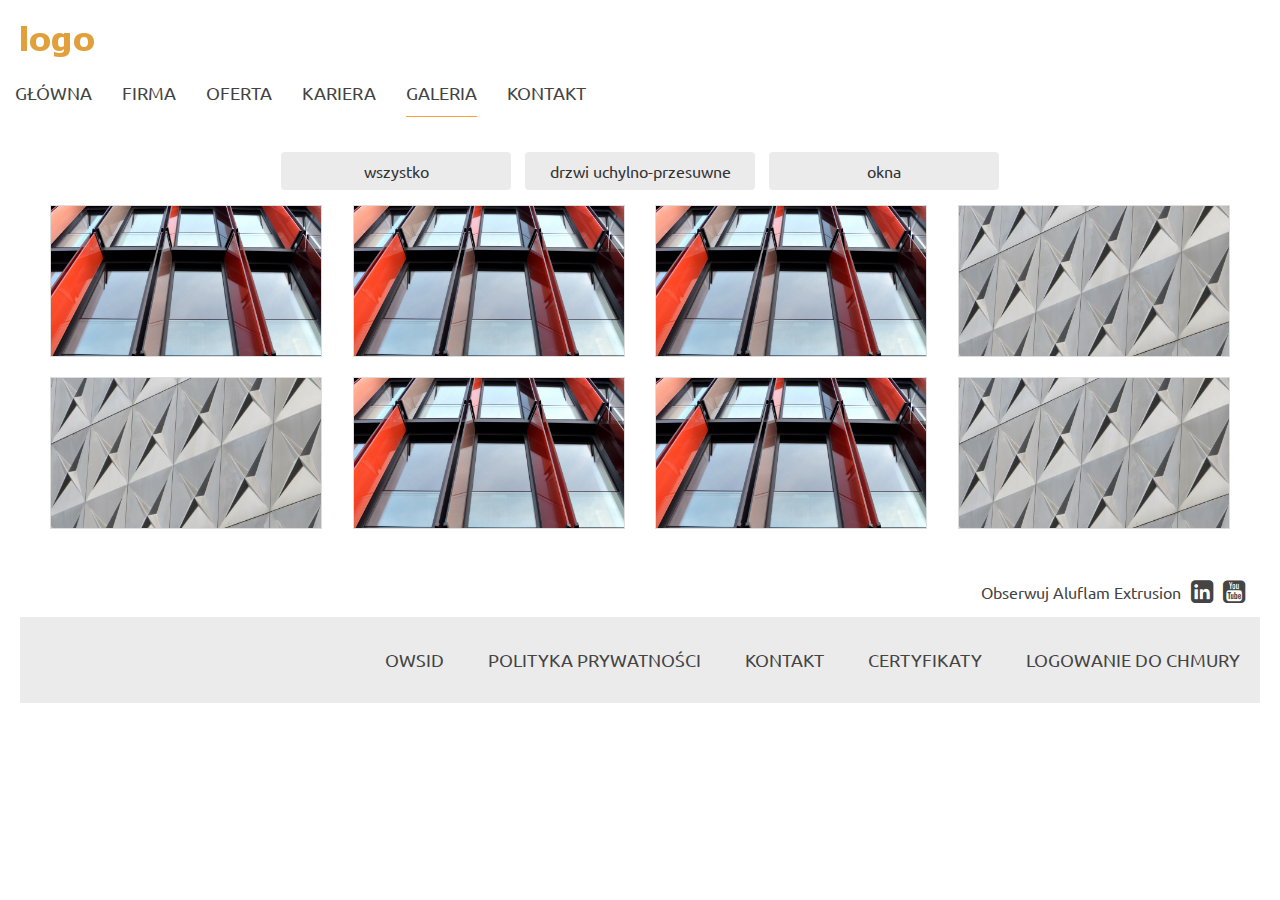
<file: galeria.html>
<!DOCTYPE html>
<html lang="pl">
<head>
	<meta charset="UTF-8">
<!--favicon-->
	<link rel="apple-touch-icon" sizes="57x57" href="img/favicon/apple-icon-57x57.png">
	<link rel="apple-touch-icon" sizes="60x60" href="img/favicon/apple-icon-60x60.png">
	<link rel="apple-touch-icon" sizes="72x72" href="img/favicon/apple-icon-72x72.png">
	<link rel="apple-touch-icon" sizes="76x76" href="img/favicon/apple-icon-76x76.png">
	<link rel="apple-touch-icon" sizes="114x114" href="img/favicon/apple-icon-114x114.png">
	<link rel="apple-touch-icon" sizes="120x120" href="img/favicon/apple-icon-120x120.png">
	<link rel="apple-touch-icon" sizes="144x144" href="img/favicon/apple-icon-144x144.png">
	<link rel="apple-touch-icon" sizes="152x152" href="img/favicon/apple-icon-152x152.png">
	<link rel="apple-touch-icon" sizes="180x180" href="img/favicon/apple-icon-180x180.png">
	<link rel="icon" type="image/png" sizes="192x192"  href="img/favicon/android-icon-192x192.png">
	<link rel="icon" type="image/png" sizes="32x32" href="img/favicon/favicon-32x32.png">
	<link rel="icon" type="image/png" sizes="96x96" href="img/favicon/favicon-96x96.png">
	<link rel="icon" type="image/png" sizes="16x16" href="img/favicon/favicon-16x16.png">
	<link rel="manifest" href="img/favicon/manifest.json">
	<meta name="msapplication-TileColor" content="#ffffff">
	<meta name="msapplication-TileImage" content="img/favicon/ms-icon-144x144.png">
	<meta name="theme-color" content="#ffffff">

	<title>galeria</title>
	<meta name="title" content="Galeria">
	<meta name="author" content="barejaStudio">	
	<meta name="keywords" content="">
    <meta name="description" content="">

	<meta name="viewport" content="width=device-width, initial-scale=1">
	
	<link rel = "stylesheet" href = "bootstrap/css/bootstrap.css">
	<link rel="stylesheet" href="css/style.css">

	<link href="https://fonts.googleapis.com/css?family=Ubuntu" rel="stylesheet"> 
	<link href="https://fonts.googleapis.com/css?family=Rubik" rel="stylesheet"> 
	
	<link rel="stylesheet" href="https://cdnjs.cloudflare.com/ajax/libs/font-awesome/4.7.0/css/font-awesome.min.css">
	
	<!-- Hide site from indexation-->	 
	<meta name="robots" content = "noindex, nofollow">		

</head>
<body>
	<header class="container-fluid">
		<div class="row">
			<div class="col-lg-12">
				<img class="img main-logoBig" src="img/logo/groupBig.png" alt="Logo">
				<img class="img main-logoSmall" src="img/logo/groupSmall.png" alt="Logo">
			</div>			
		</div>
	</header>
	<nav class="main-nav">
		<div class="container-fluid">
			<div class="row nav">
				<ul class="pull-left">			
					<li><a href="index.html">główna</a></li>
					<li><a href="firma.html">firma</a></li>
					<li><a href="oferta.html">oferta</a></li>
					<li><a href="kariera.html">kariera</a></li>
					<li id="active"><a href="galeria.html">galeria</a></li>
					<li><a href="kontakt.html">kontakt</a></li>	
				</ul>
			</div>
		</div>		
	</nav>
	<div class="burger-menu">
		<div class="bar1"></div>
		<div class="bar2"></div>
		<div class="bar3"></div>
	</div>

<!--main-content-->
	<section class="container-fluid main-content  extra-margin">
        <div class="text-center border">
            <button class="btn filter-button" data-filter="all">wszystko</button>
            <button class="btn filter-button" data-filter="folding-door">drzwi uchylno-przesuwne</button>
            <button class="btn filter-button" data-filter="windows">okna</button>
        </div>
		
		<div class="col-lg-3 col-md-4 col-xs-12 portfolio-item filter folding-door">
			<a href="#door1">
				<img class="img-responsive img-gallery thumbnail" src="img/gallery/door1.jpg" alt="">
			</a>
			<a href="#" class="lightbox" id="door1">
				<img src="img/gallery/door1.jpg" alt="">
			</a>
		</div>
		
		<div class="col-lg-3 col-md-4 col-xs-12 portfolio-item filter folding-door">
			<a href="#door2">
				<img class="img-responsive img-gallery thumbnail" src="img/gallery/door2.jpg" alt="">
			</a>
			<a href="#" class="lightbox" id="door2">
				<img src="img/gallery/door2.jpg" alt="">
			</a>
		</div>

		<div class="col-lg-3 col-md-4 col-xs-12 portfolio-item filter folding-door">
			<a href="#door3">
				<img class="img-responsive img-gallery thumbnail" src="img/gallery/door3.jpg" alt="">
			</a>
			<a href="#" class="lightbox" id="door3">
				<img src="img/gallery/door3.jpg" alt="">
			</a>
		</div>

		<div class="col-lg-3 col-md-4 col-xs-12 portfolio-item filter windows">
			<a href="#window1">
				<img class="img-responsive img-gallery thumbnail" src="img/gallery/window1.jpg" alt="">
			</a>
			<a href="#" class="lightbox" id="window1">
				<img src="img/gallery/window1.jpg" alt="">
			</a>
		</div>

		<div class="col-lg-3 col-md-4 col-xs-12 portfolio-item filter windows">
			<a href="#window2">
				<img class="img-responsive img-gallery thumbnail" src="img/gallery/window2.jpg" alt="">
			</a>
			<a href="#" class="lightbox" id="window2">
				<img src="img/gallery/window2.jpg" alt="">
			</a>
		</div>
	
		<div class="col-lg-3 col-md-4 col-xs-12 portfolio-item filter folding-door">
			<a href="#door3">
				<img class="img-responsive img-gallery thumbnail" src="img/gallery/door3.jpg" alt="">
			</a>
			<a href="#" class="lightbox" id="door4">
				<img src="img/gallery/door3.jpg" alt="">
			</a>
		</div>
		
		<div class="col-lg-3 col-md-4 col-xs-12 portfolio-item filter folding-door">
			<a href="#door4">
				<img class="img-responsive img-gallery thumbnail" src="img/gallery/door4.jpg" alt="">
			</a>
			<a href="#" class="lightbox" id="door5">
				<img src="img/gallery/door4.jpg" alt="">
			</a>
		</div>

		<div class="col-lg-3 col-md-4 col-xs-12 portfolio-item filter windows">
			<a href="#window3">			
				<img class="img-responsive img-gallery thumbnail" src="img/gallery/window3.jpg" alt="">
			</a>
			<a href="#" class="lightbox" id="window3">
					<img src="img/gallery/window3.jpg" alt="">
			</a>
		</div>
		
<!---footer-->
		<div class="row">
			<div class="col-lg-12 social">
				<div class="pull-right">
					<p>Obserwuj Aluflam Extrusion<p>
					<p><a href="#"><i class="fa fa-linkedin-square"></i></a><a href="#"><i class="fa fa-youtube-square"></i></a></p>		
				</div>
			</div>
		</div>
		<div class="row no-gutter menu-bottom">
			<div class="col-lg-12">
				<ul>
					<li><a>OWSiD</a></li>
					<li><a>polityka prywatności</a></li>
					<li><a>kontakt</a></li>
					<li><a>certyfikaty</a></li>
					<li><a>logowanie do chmury</a></li>
				</ul>
			</div>
		</div>
	</section>

	<script src="https://ajax.googleapis.com/ajax/libs/jquery/3.2.1/jquery.min.js"></script>
	<script src="bootstrap/js/bootstrap.js"></script>
		<script src="js/script.js"></script>
</body>
</html>
</file>
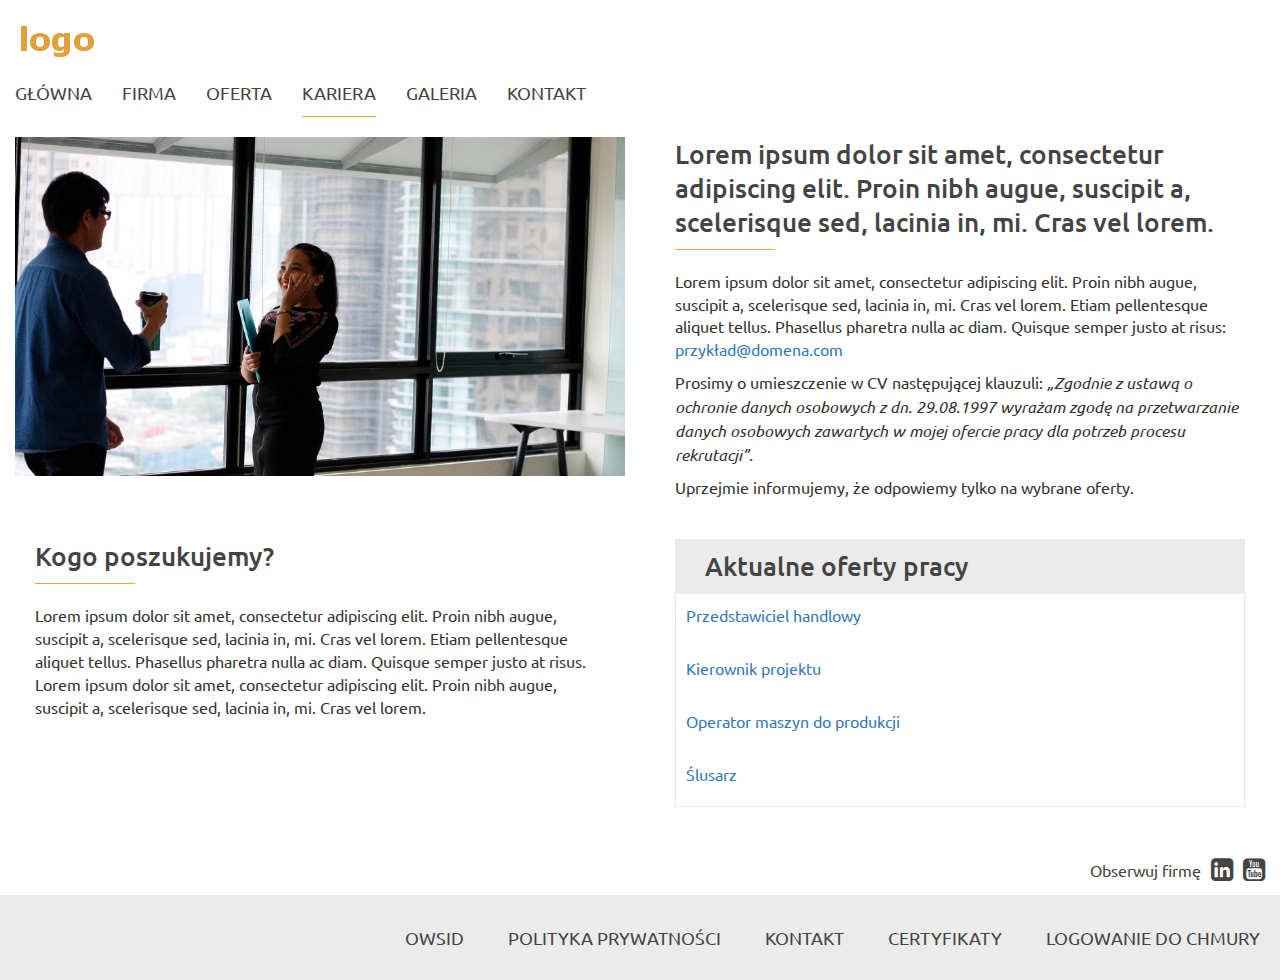
<file: kariera.html>
<!DOCTYPE html>
<html lang="pl">
<head>
	<meta charset="UTF-8">
<!--favicon-->
	<link rel="apple-touch-icon" sizes="57x57" href="img/favicon/apple-icon-57x57.png">
	<link rel="apple-touch-icon" sizes="60x60" href="img/favicon/apple-icon-60x60.png">
	<link rel="apple-touch-icon" sizes="72x72" href="img/favicon/apple-icon-72x72.png">
	<link rel="apple-touch-icon" sizes="76x76" href="img/favicon/apple-icon-76x76.png">
	<link rel="apple-touch-icon" sizes="114x114" href="img/favicon/apple-icon-114x114.png">
	<link rel="apple-touch-icon" sizes="120x120" href="img/favicon/apple-icon-120x120.png">
	<link rel="apple-touch-icon" sizes="144x144" href="img/favicon/apple-icon-144x144.png">
	<link rel="apple-touch-icon" sizes="152x152" href="img/favicon/apple-icon-152x152.png">
	<link rel="apple-touch-icon" sizes="180x180" href="img/favicon/apple-icon-180x180.png">
	<link rel="icon" type="image/png" sizes="192x192"  href="img/favicon/android-icon-192x192.png">
	<link rel="icon" type="image/png" sizes="32x32" href="img/favicon/favicon-32x32.png">
	<link rel="icon" type="image/png" sizes="96x96" href="img/favicon/favicon-96x96.png">
	<link rel="icon" type="image/png" sizes="16x16" href="img/favicon/favicon-16x16.png">
	<link rel="manifest" href="img/favicon/manifest.json">
	<meta name="msapplication-TileColor" content="#ffffff">
	<meta name="msapplication-TileImage" content="img/favicon/ms-icon-144x144.png">
	<meta name="theme-color" content="#ffffff">

	<title>kariera</title>
	<meta name="title" content="Kariera">
	<meta name="author" content="barejaStudio">	
	<meta name="keywords" content="">
    <meta name="description" content="">

	<meta name="viewport" content="width=device-width, initial-scale=1">
	
	<link rel = "stylesheet" href = "bootstrap/css/bootstrap.css">
	<link rel="stylesheet" href="css/style.css">

	<link href="https://fonts.googleapis.com/css?family=Ubuntu" rel="stylesheet"> 
	<link href="https://fonts.googleapis.com/css?family=Rubik" rel="stylesheet"> 
	
	<link rel="stylesheet" href="https://cdnjs.cloudflare.com/ajax/libs/font-awesome/4.7.0/css/font-awesome.min.css">
	
	<!-- Hide site from indexation-->	 
	<meta name="robots" content = "noindex, nofollow">		

</head>
<body>
	<header class="container-fluid">
		<div class="row">
			<div class="col-lg-12">
				<img class="img main-logoBig" src="img/logo/groupBig.png" alt="Logo Aluflam Group">
				<img class="img main-logoSmall" src="img/logo/groupSmall.png" alt="Logo Aluflam Group">
			</div>			
		</div>
	</header>
	<nav class="main-nav">
		<div class="container-fluid">
			<div class="row nav">
				<ul class="pull-left">			
					<li><a href="index.html">główna</a></li>
					<li><a href="firma.html">firma</a></li>
					<li><a href="oferta.html">oferta</a></li>	
					<li id="active"><a href="kariera.html">kariera</a></li>
					<li><a href="galeria.html">galeria</a></li>
					<li><a href="kontakt.html">kontakt</a></li>
				</ul>								
			</div>
		</div>		
	</nav>	
	<div class="burger-menu">
		<div class="bar1"></div>
		<div class="bar2"></div>
		<div class="bar3"></div>
	</div>

	<script src="js/script.js"></script>

<!--main-content-->
	<section class="container-fluid main-content">
		<div class="row">	
			<div class="col-sm-6">	
				<div>
					<img  src="img/pages/kariera.jpg" alt="Kariera w firmie" class="img-responsive img-half">	
				</div>	
			</div>		
			<div class="col-sm-6">	
				<div class="text-half">
					<h4>Lorem ipsum dolor sit amet, consectetur adipiscing elit. Proin nibh augue, suscipit a, scelerisque sed, lacinia in, mi. Cras vel lorem.</h4>
					<div class="spacer"></div>
					<p>Lorem ipsum dolor sit amet, consectetur adipiscing elit. Proin nibh augue, suscipit a, scelerisque sed, lacinia in, mi. Cras vel lorem. Etiam pellentesque aliquet tellus. Phasellus pharetra nulla ac diam. Quisque semper justo at risus: <a href="#">przykład@domena.com</a></p>
					<p>Prosimy o umieszczenie w CV następującej klauzuli: <em>„Zgodnie z ustawą o ochronie danych osobowych z dn. 29.08.1997 wyrażam zgodę na przetwarzanie danych osobowych zawartych w mojej ofercie pracy dla potrzeb procesu rekrutacji”.</em></p>
					<p>Uprzejmie informujemy, że odpowiemy tylko na wybrane oferty.</p>					
				</div>
			</div>
		</div>
		<div class="row">	
			<div class="col-sm-6">
				<div class="text-half">
					<h4>Kogo poszukujemy?</h4>
					<div class="spacer"></div>					
					<p>Lorem ipsum dolor sit amet, consectetur adipiscing elit. Proin nibh augue, suscipit a, scelerisque sed, lacinia in, mi. Cras vel lorem. Etiam pellentesque aliquet tellus. Phasellus pharetra nulla ac diam. Quisque semper justo at risus. Lorem ipsum dolor sit amet, consectetur adipiscing elit. Proin nibh augue, suscipit a, scelerisque sed, lacinia in, mi. Cras vel lorem.</p>
				</div>
			</div>
			<div class="col-sm-6">			
				<div class="box-title">
					<h4>Aktualne oferty pracy</h4>
				</div>			
				<div class="box-content">
					<p><a href = "#">Przedstawiciel handlowy</a></p>
					<p><a href = "#">Kierownik projektu</a></p>
					<p><a href = "#">Operator maszyn do produkcji</a></p>
					<p><a href = "#">Ślusarz</a></p>
				</div>				
			</div>
		</div>		
		
<!---footer-->
		<div class="row">
			<div class="col-lg-12 social">
				<div class="pull-right">
					<p>Obserwuj firmę<p>
					<p><a href="#"><i class="fa fa-linkedin-square"></i></a><a href="#"><i class="fa fa-youtube-square"></i></a></p>		
				</div>
			</div>
		</div>
	
		<div class="row no-gutter menu-bottom">
			<div class="col-lg-12">
				<ul>
					<li><a>OWSiD</a></li>
					<li><a>polityka prywatności</a></li>
					<li><a>kontakt</a></li>
					<li><a>certyfikaty</a></li>
					<li><a>logowanie do chmury</a></li>
				</ul>
			</div>
		</div>
	</section>

	<script src="https://ajax.googleapis.com/ajax/libs/jquery/3.2.1/jquery.min.js"></script>
	<script src="js/script.js"></script>	
	<script src="bootstrap/js/bootstrap.js"></script>	
</body>
</html>
</file>
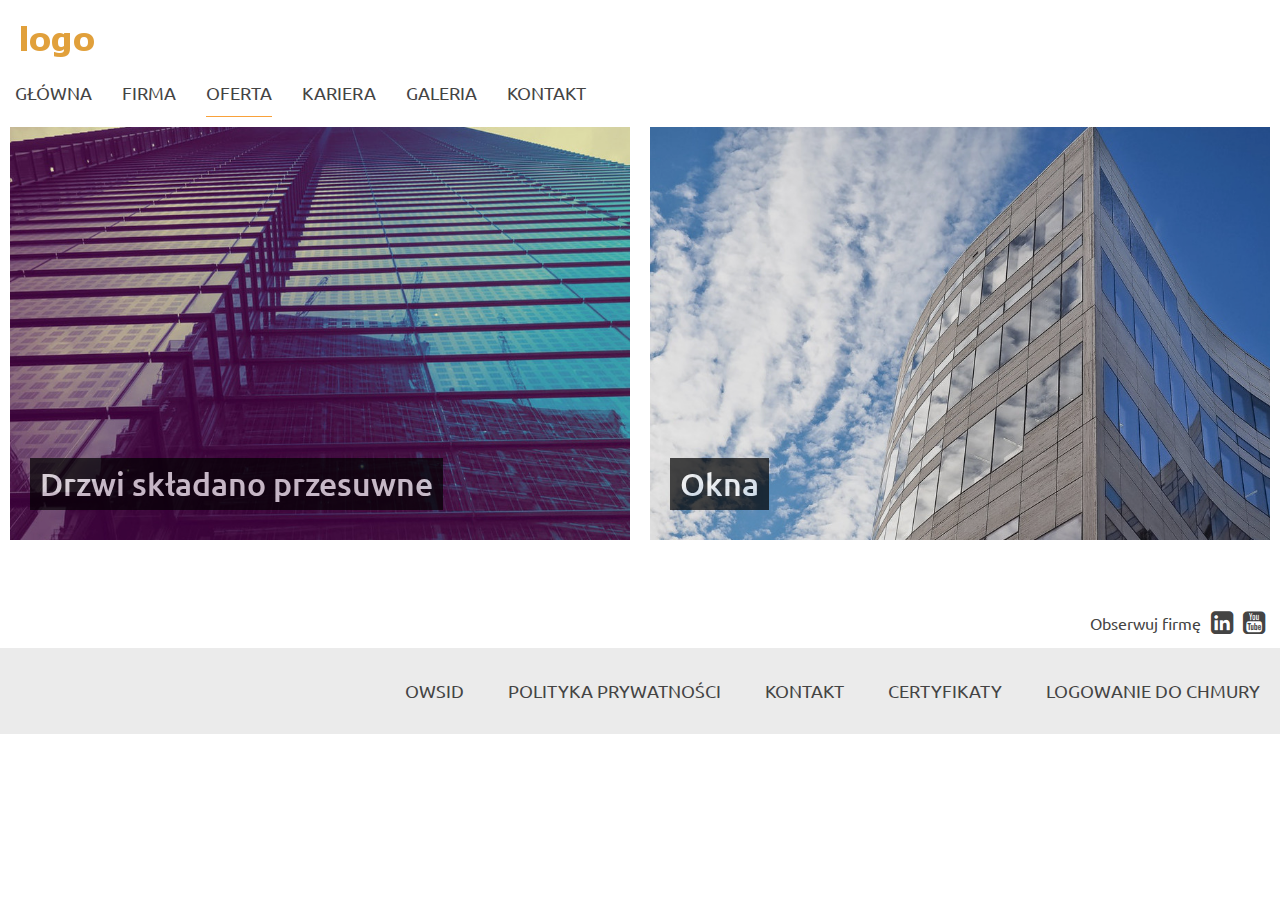
<file: oferta.html>
<!DOCTYPE html>
<html lang="pl">
<head>
	<meta charset="UTF-8">
<!--favicon-->
	<link rel="apple-touch-icon" sizes="57x57" href="img/favicon/apple-icon-57x57.png">
	<link rel="apple-touch-icon" sizes="60x60" href="img/favicon/apple-icon-60x60.png">
	<link rel="apple-touch-icon" sizes="72x72" href="img/favicon/apple-icon-72x72.png">
	<link rel="apple-touch-icon" sizes="76x76" href="img/favicon/apple-icon-76x76.png">
	<link rel="apple-touch-icon" sizes="114x114" href="img/favicon/apple-icon-114x114.png">
	<link rel="apple-touch-icon" sizes="120x120" href="img/favicon/apple-icon-120x120.png">
	<link rel="apple-touch-icon" sizes="144x144" href="img/favicon/apple-icon-144x144.png">
	<link rel="apple-touch-icon" sizes="152x152" href="img/favicon/apple-icon-152x152.png">
	<link rel="apple-touch-icon" sizes="180x180" href="img/favicon/apple-icon-180x180.png">
	<link rel="icon" type="image/png" sizes="192x192"  href="img/favicon/android-icon-192x192.png">
	<link rel="icon" type="image/png" sizes="32x32" href="img/favicon/favicon-32x32.png">
	<link rel="icon" type="image/png" sizes="96x96" href="img/favicon/favicon-96x96.png">
	<link rel="icon" type="image/png" sizes="16x16" href="img/favicon/favicon-16x16.png">
	<link rel="manifest" href="img/favicon/manifest.json">
	<meta name="msapplication-TileColor" content="#ffffff">
	<meta name="msapplication-TileImage" content="img/favicon/ms-icon-144x144.png">
	<meta name="theme-color" content="#ffffff">

	<title>oferta</title>
	<meta name="title" content="oferta">
	<meta name="author" content="barejaStudio">	
	<meta name="keywords" content="">
    <meta name="description" content="">

	<meta name="viewport" content="width=device-width, initial-scale=1">
	
	<link rel = "stylesheet" href = "bootstrap/css/bootstrap.css">
	<link rel="stylesheet" href="css/style.css">
	
	<link href="https://fonts.googleapis.com/css?family=Ubuntu" rel="stylesheet"> 
	<link href="https://fonts.googleapis.com/css?family=Rubik" rel="stylesheet"> 
	
	<link rel="stylesheet" href="https://cdnjs.cloudflare.com/ajax/libs/font-awesome/4.7.0/css/font-awesome.min.css">
	
	<!-- Hide site from indexation-->	 
	<meta name="robots" content = "noindex, nofollow">			

</head>
<body>
	<header class="container-fluid">
		<div class="row">
			<div class="col-lg-12">
				<img class="img main-logoBig" src="img/logo/groupBig.png" alt="Logo Aluflam Group">
				<img class="img main-logoSmall" src="img/logo/groupSmall.png" alt="Logo Aluflam Group">		
			</div>			
		</div>
	</header>
	<nav class="main-nav">
		<div class="container-fluid">
			<div class="row nav">
				<ul class="pull-left">			
					<li><a href="index.html">główna</a></li>
					<li><a href="firma.html">firma</a></li>
					<li id="active"><a href="oferta.html">oferta</a></li>	
					<li><a href="kariera.html">kariera</a></li>
					<li><a href="galeria.html">galeria</a></li>
					<li><a href="kontakt.html">kontakt</a></li>
				</ul>							
			</div>
		</div>		
	</nav>	
	<div class="burger-menu">
		<div class="bar1"></div>
		<div class="bar2"></div>
		<div class="bar3"></div>
	</div>

<!--main-content-->
	<section class="container-fluid">
		<div class="row no-gutter">
			<div class="col-sm-6 box">
				<div class="border">
					<a href="drzwi.html">
						<img class="img-responsive img-fade" src="img/oferta/oferta1.jpg" alt="">
					</a>
					<div class="offer-text">
						<a href="drzwi.html"><h3>Drzwi składano przesuwne</h3></a>
					</div>
				</div>
			</div>
			<div class="col-sm-6 box">
				<div class="border">
					<a href="okna.html">
						<img class="img-responsive img-fade" src="img/oferta/oferta2.jpg" alt="">	
					</a>					
					<div class="offer-text">
					<a href="okna.html"><h3>Okna</h3></a>	
					</div>
				</div>
			</div>
		</div>
		
<!---footer-->
		<div class="row">
			<div class="col-lg-12 social">
				<div class="pull-right">
					<p>Obserwuj firmę<p>
					<p><a href="#"><i class="fa fa-linkedin-square"></i></a><a href="#"><i class="fa fa-youtube-square"></i></a></p>		
				</div>
			</div>
		</div>
		<div class="row no-gutter menu-bottom">
			<div class="col-lg-12">
				<ul>
					<li><a>OWSiD</a></li>
					<li><a>polityka prywatności</a></li>
					<li><a>kontakt</a></li>
					<li><a>certyfikaty</a></li>
					<li><a>logowanie do chmury</a></li>
				</ul>
			</div>
		</div>
	</section>
	
	<script src="https://ajax.googleapis.com/ajax/libs/jquery/3.2.1/jquery.min.js"></script>
	<script src="js/script.js"></script>	
	<script src="bootstrap/js/bootstrap.js"></script>	
</body>
</html>
</file>
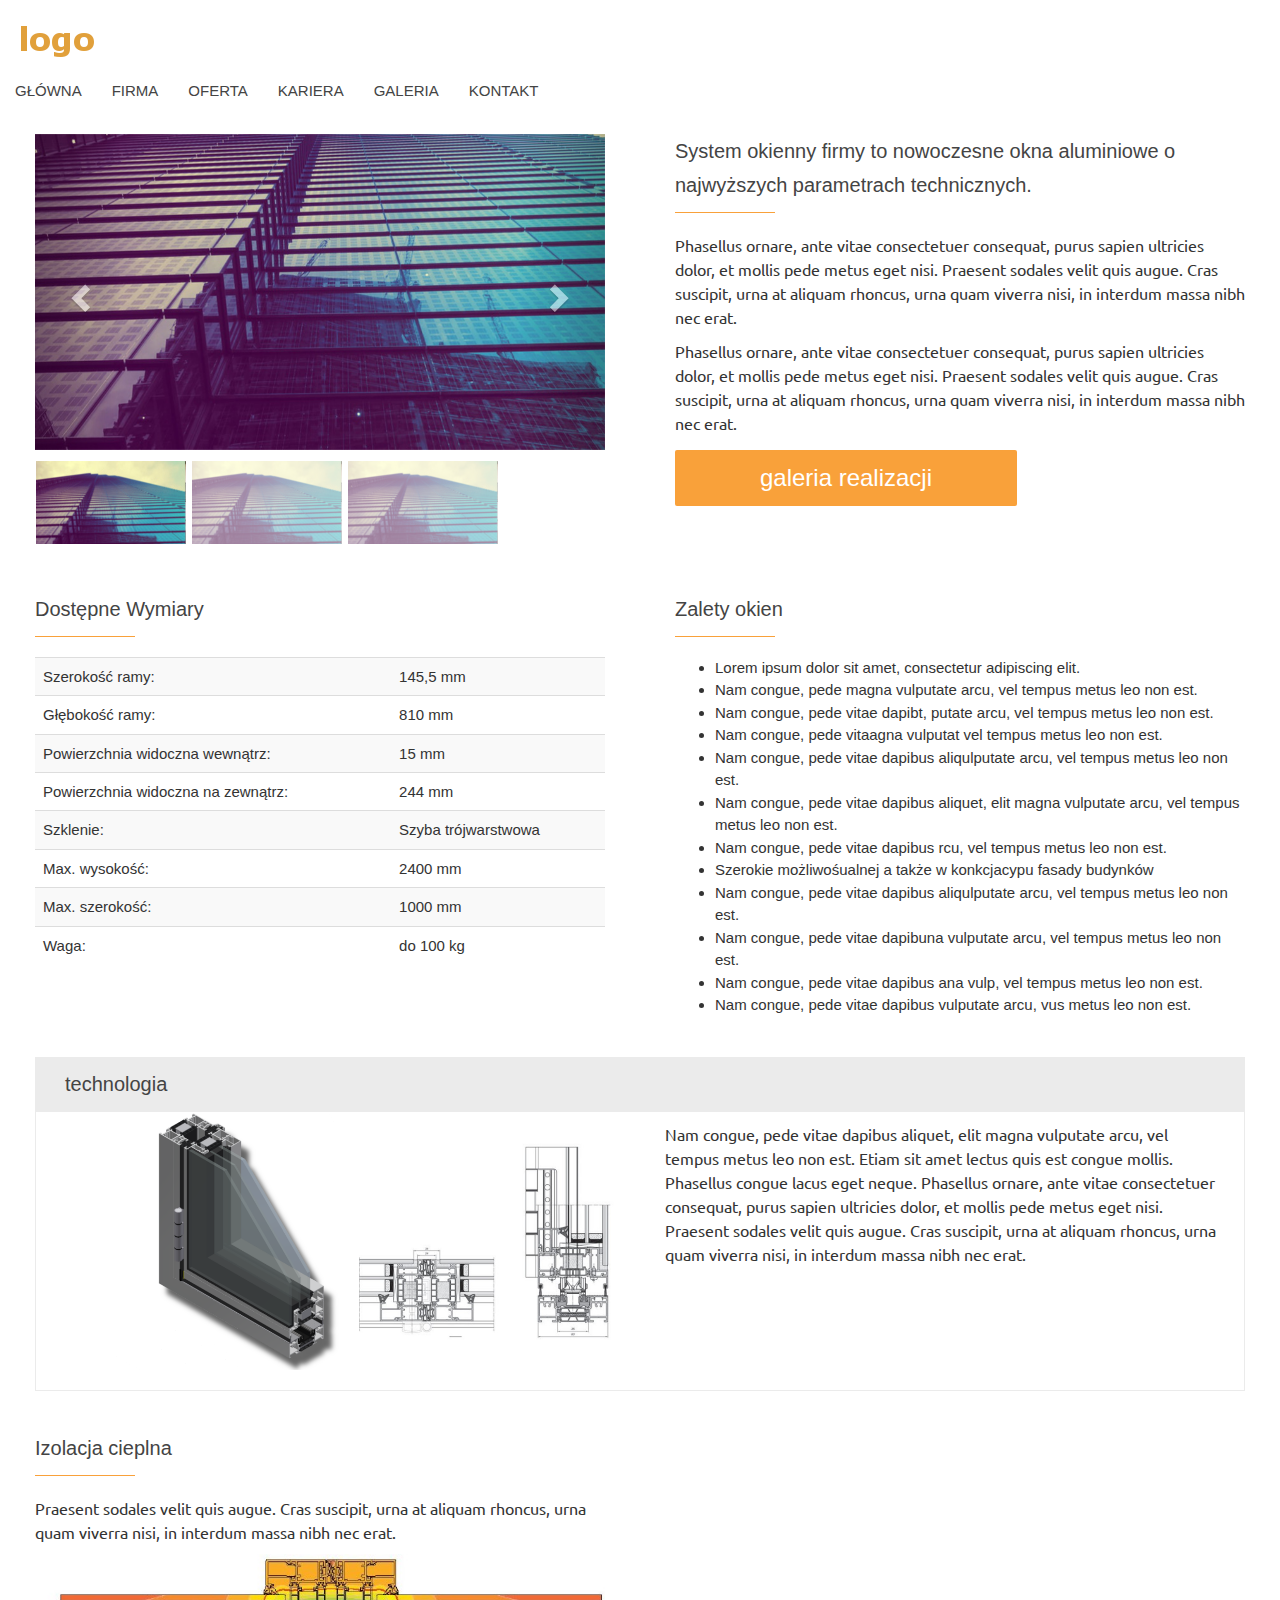
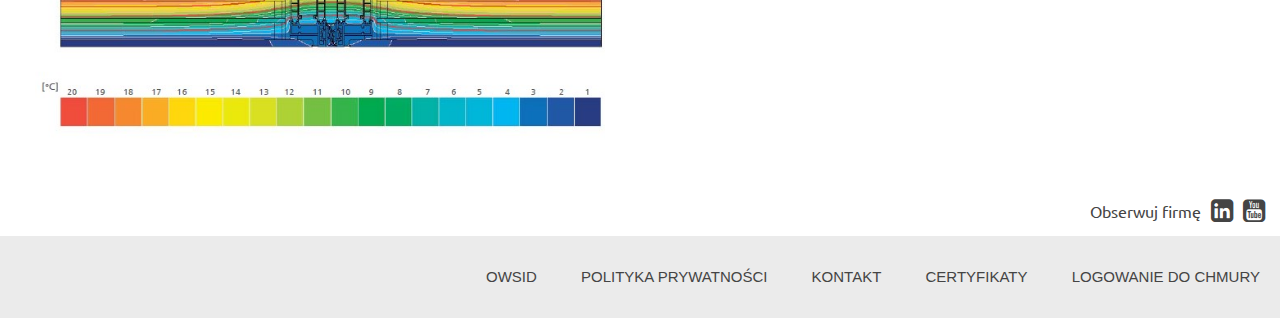
<file: okna.html>
<!DOCTYPE html>
<html lang="pl">
<head>
	<meta charset="UTF-8">
<!--favicon-->
	<link rel="apple-touch-icon" sizes="57x57" href="img/favicon/apple-icon-57x57.png">
	<link rel="apple-touch-icon" sizes="60x60" href="img/favicon/apple-icon-60x60.png">
	<link rel="apple-touch-icon" sizes="72x72" href="img/favicon/apple-icon-72x72.png">
	<link rel="apple-touch-icon" sizes="76x76" href="img/favicon/apple-icon-76x76.png">
	<link rel="apple-touch-icon" sizes="114x114" href="img/favicon/apple-icon-114x114.png">
	<link rel="apple-touch-icon" sizes="120x120" href="img/favicon/apple-icon-120x120.png">
	<link rel="apple-touch-icon" sizes="144x144" href="img/favicon/apple-icon-144x144.png">
	<link rel="apple-touch-icon" sizes="152x152" href="img/favicon/apple-icon-152x152.png">
	<link rel="apple-touch-icon" sizes="180x180" href="img/favicon/apple-icon-180x180.png">
	<link rel="icon" type="image/png" sizes="192x192"  href="img/favicon/android-icon-192x192.png">
	<link rel="icon" type="image/png" sizes="32x32" href="img/favicon/favicon-32x32.png">
	<link rel="icon" type="image/png" sizes="96x96" href="img/favicon/favicon-96x96.png">
	<link rel="icon" type="image/png" sizes="16x16" href="img/favicon/favicon-16x16.png">
	<link rel="manifest" href="img/favicon/manifest.json">
	<meta name="msapplication-TileColor" content="#ffffff">
	<meta name="msapplication-TileImage" content="img/favicon/ms-icon-144x144.png">
	<meta name="theme-color" content="#ffffff">

	<title>okna</title>
	<meta name="title" content="Systemy okienne">
	<meta name="author" content="barejaStudio">	
	<meta name="keywords" content="">
    <meta name="description" content="">

	<meta name="viewport" content="width=device-width, initial-scale=1">
	
	<link rel = "stylesheet" href = "bootstrap/css/bootstrap.css">
	<link rel="stylesheet" href="css/style.css">
	<link rel="stylesheet" href="https://www.w3schools.com/w3css/4/w3.css">

	<link href="https://fonts.googleapis.com/css?family=Ubuntu" rel="stylesheet"> 
	<link href="https://fonts.googleapis.com/css?family=Rubik" rel="stylesheet"> 
	
	<link rel="stylesheet" href="https://cdnjs.cloudflare.com/ajax/libs/font-awesome/4.7.0/css/font-awesome.min.css">
	
	<!-- Hide site from indexation-->	 
	<meta name="robots" content = "noindex, nofollow">		

</head>
<body>
	<header class="container-fluid">
		<div class="row">
			<div class="col-lg-12">
				<img class="img main-logoBig" src="img/logo/groupBig.png" alt="Logo">
				<img class="img main-logoSmall" src="img/logo/groupSmall.png" alt="Logo">
			</div>			
		</div>
	</header>
	<nav class="main-nav">
		<div class="container-fluid">
			<div class="row nav">
				<ul class="pull-left">			
					<li><a href="index.html">główna</a></li>
					<li><a href="firma.html">firma</a></li>
					<li><a href="oferta.html">oferta</a></li>	
					<li><a href="kariera.html">kariera</a></li>
					<li><a href="galeria.html">galeria</a></li>
					<li><a href="kontakt.html">kontakt</a></li>
				</ul>								
			</div>
		</div>		
	</nav>
	<div class="burger-menu">
		<div class="bar1"></div>
		<div class="bar2"></div>
		<div class="bar3"></div>
	</div>

<!--main-content-->
<section class="container-fluid main-content">
	<div class="row">
		<div class="col-md-6 col-xs-12">
			<div class="text-half">
				<div id='carousel-custom' class='carousel slide' data-ride='carousel'>
					<div class='carousel-outer'>				
						<!-- Wrapper for slides -->
						<div class='carousel-inner'>
							<div class='item active'>
								<img class="img-responsive" src='img/okna/okna1.jpg' alt='' />
							</div>
							<div class='item'>
								<img class="img-responsive" src='img/okna/okna1.jpg' alt='' />
							</div>
							<div class='item'>
								<img class="img-responsive" src='img/okna/okna1.jpg' alt='' />
							</div>
						</div>
							
						<!-- Controls -->
						<a class='left carousel-control' href='#carousel-custom' data-slide='prev'>
							<span class='glyphicon glyphicon-chevron-left'></span>
						</a>
						<a class='right carousel-control' href='#carousel-custom' data-slide='next'>
							<span class='glyphicon glyphicon-chevron-right'></span>
						</a>
					</div>
					
					<!-- Indicators -->
					<ol class='carousel-indicators'>
						<li data-target='#carousel-custom' data-slide-to='0' class='active'><img class="img-responsive" src='img/okna/thumbokna1.jpg' alt='' /></li>
						<li data-target='#carousel-custom' data-slide-to='1'><img class="img-responsive" src='img/okna/thumbokna1.jpg' alt='' /></li>
						<li data-target='#carousel-custom' data-slide-to='2'><img class="img-responsive" src='img/okna/thumbokna1.jpg' alt='' /></li>
					</ol>
				</div>	
			</div>
		</div>
		<div class="col-md-6 col-xs-12">
			<div class="text-half">
				<h4>System okienny firmy to nowoczesne okna aluminiowe o najwyższych parametrach technicznych.</h4>
				<div class="spacer"></div>
				<p>Phasellus ornare, ante vitae consectetuer consequat, purus sapien ultricies dolor, et mollis pede metus eget nisi. Praesent sodales velit quis augue. Cras suscipit, urna at aliquam rhoncus, urna quam viverra nisi, in interdum massa nibh nec erat.</p>
				<p>Phasellus ornare, ante vitae consectetuer consequat, purus sapien ultricies dolor, et mollis pede metus eget nisi. Praesent sodales velit quis augue. Cras suscipit, urna at aliquam rhoncus, urna quam viverra nisi, in interdum massa nibh nec erat.</p>			
				<div class="btn-basic"><a href="galeria.html">galeria realizacji</a></div>			
			</div>
		</div>
	</div>
	<div class="row ">		
		<div class="col-lg-6 col-sm-6">
			<div class="text-half">
				<h4>Dostępne Wymiary</h4>
				<div class="spacer"></div>
					<table class="table table-striped table-hover">
						<tr>
							<td>Szerokość ramy:</td>
							<td>145,5 mm</td>
						</tr>
						<tr>
							<td>Głębokość ramy:</td>
							<td>810 mm</td>
						</tr>
						<tr>
							<td>Powierzchnia widoczna wewnątrz:</td>
							<td>15 mm</td>
						</tr>
						<tr>
							<td>Powierzchnia widoczna na zewnątrz:</td>
							<td>244 mm</td>
						</tr>
						<tr>
							<td>Szklenie:</td>
							<td>Szyba trójwarstwowa</td>
						</tr>
						<tr>
							<td>Max. wysokość:</td>
							<td>2400 mm</td>
						</tr>
						<tr>
							<td>Max. szerokość:</td>
							<td>1000 mm</td>
						</tr>
						<tr>
							<td>Waga:</td>
							<td>do 100 kg</td>
						</tr>	
					</table>
				</div>					
		</div>			
		<div class="col-lg-6 col-sm-6">	
			<div class="text-half">
				<h4>Zalety okien</h4>
				<div class="spacer"></div>
				<ul>
					<li>Lorem ipsum dolor sit amet, consectetur adipiscing elit. </li>
					<li>Nam congue, pede  magna vulputate arcu, vel tempus metus leo non est. </li>
					<li>Nam congue, pede vitae dapibt, putate arcu, vel tempus metus leo non est. </li>
					<li>Nam congue, pede vitaagna vulputat vel tempus metus leo non est. </li>
					<li>Nam congue, pede vitae dapibus aliqulputate arcu, vel tempus metus leo non est. </li>
					<li>Nam congue, pede vitae dapibus aliquet, elit magna vulputate arcu, vel tempus metus leo non est. </li>
					<li>Nam congue, pede vitae dapibus rcu, vel tempus metus leo non est. </li>
					<li>Szerokie możliwośualnej a także w konkcjacypu fasady budynków</li>
					<li>Nam congue, pede vitae dapibus aliqulputate arcu, vel tempus metus leo non est. </li>
					<li>Nam congue, pede vitae dapibuna vulputate arcu, vel tempus metus leo non est. </li>
					<li>Nam congue, pede vitae dapibus ana vulp, vel tempus metus leo non est. </li>
					<li>Nam congue, pede vitae dapibus vulputate arcu, vus metus leo non est. </li>
				</ul>	
			</div>				
		</div>
	</div>
	<div class="row ">		
		<div class="col-lg-12 col-sm-12">
			<div class="box-title">
				<h4>technologia</h4>
			</div>
		</div>
	</div>
	<div class="row box-content box-min-height">		
		<div class="col-lg-6 col-sm-6">
			<img class="img-responsive" src="img/drzwi/technologia.png" alt="">
		</div>
		<div class="col-lg-6 col-sm-6">	
			<p>Nam congue, pede vitae dapibus aliquet, elit magna vulputate arcu, vel tempus metus leo non est. Etiam sit amet lectus quis est congue mollis. Phasellus congue lacus eget neque. Phasellus ornare, ante vitae consectetuer consequat, purus sapien ultricies dolor, et mollis pede metus eget nisi. Praesent sodales velit quis augue. Cras suscipit, urna at aliquam rhoncus, urna quam viverra nisi, in interdum massa nibh nec erat.</p>
		</div>
	</div>
		<div class="row">
			<div class="col-md-6">
				<div class="text-half">
					<h4 class="title">Izolacja cieplna</h4>
					<div class="spacer"></div>
					<p class="description"> Praesent sodales velit quis augue. Cras suscipit, urna at aliquam rhoncus, urna quam viverra nisi, in interdum massa nibh nec erat.</p>
					<img class="img-responsive" src="img/drzwi/badanie.jpg" alt="izolacja cieplna">
				</div>
			</div>
		</div>		
		
<!---footer-->
		<div class="row">
			<div class="col-lg-12 social">
				<div class="pull-right">
					<p>Obserwuj firmę<p>
					<p><a href="#"><i class="fa fa-linkedin-square"></i></a><a href="#"><i class="fa fa-youtube-square"></i></a></p>		
				</div>
			</div>
		</div>
		<div class="row no-gutter menu-bottom">
			<div class="col-lg-12">
				<ul>
					<li><a>OWSiD</a></li>
					<li><a>polityka prywatności</a></li>
					<li><a>kontakt</a></li>
					<li><a>certyfikaty</a></li>
					<li><a>logowanie do chmury</a></li>
				</ul>
			</div>
		</div>
	</section>

	<script src="https://ajax.googleapis.com/ajax/libs/jquery/3.2.1/jquery.min.js"></script>
	<script src="js/script.js"></script>	
	<script src="bootstrap/js/bootstrap.js"></script>

</body>
</html>
</file>
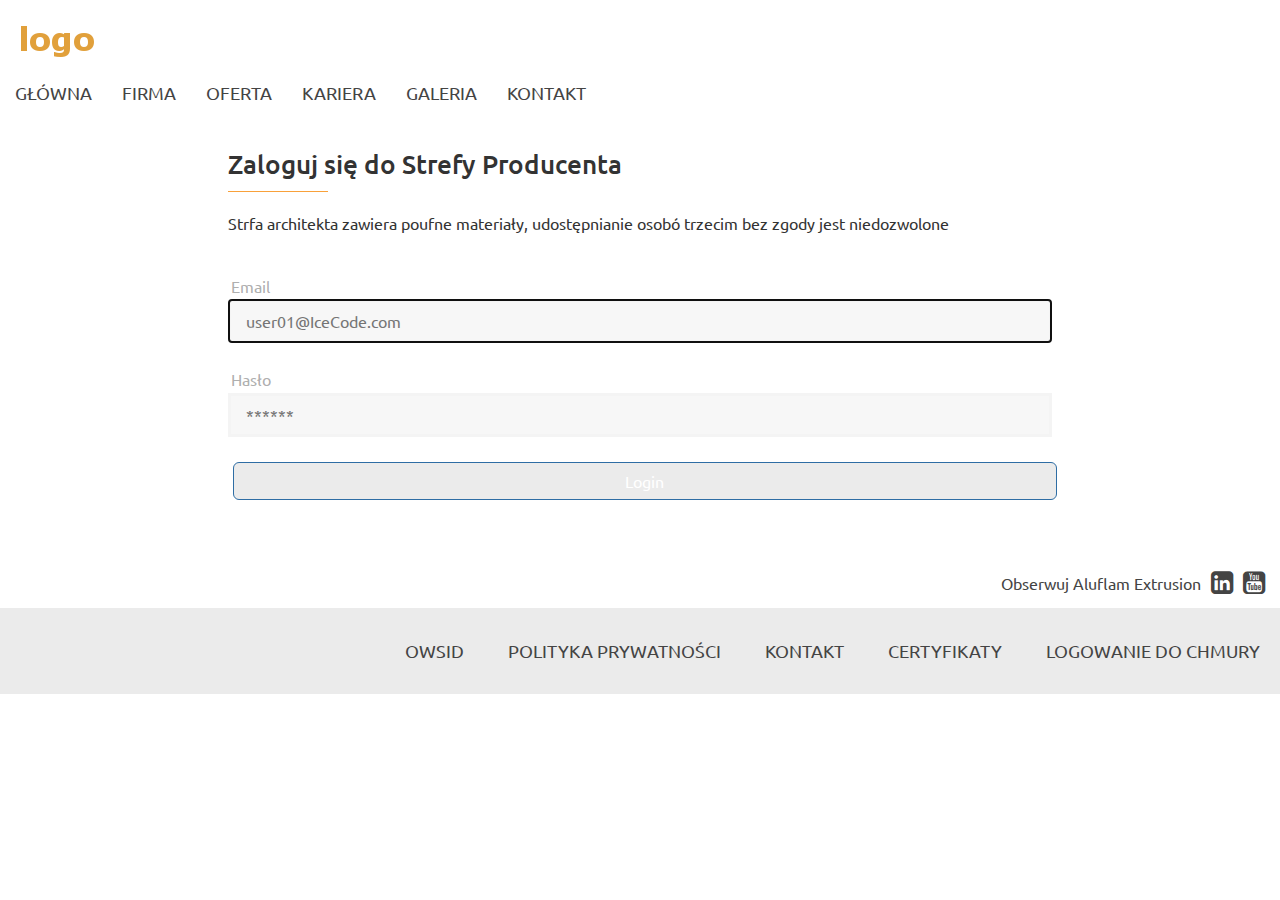
<file: producenci.html>
<!DOCTYPE html>
<html lang="pl">
<head>
	<meta charset="UTF-8">
<!--favicon-->
	<link rel="apple-touch-icon" sizes="57x57" href="img/favicon/apple-icon-57x57.png">
	<link rel="apple-touch-icon" sizes="60x60" href="img/favicon/apple-icon-60x60.png">
	<link rel="apple-touch-icon" sizes="72x72" href="img/favicon/apple-icon-72x72.png">
	<link rel="apple-touch-icon" sizes="76x76" href="img/favicon/apple-icon-76x76.png">
	<link rel="apple-touch-icon" sizes="114x114" href="img/favicon/apple-icon-114x114.png">
	<link rel="apple-touch-icon" sizes="120x120" href="img/favicon/apple-icon-120x120.png">
	<link rel="apple-touch-icon" sizes="144x144" href="img/favicon/apple-icon-144x144.png">
	<link rel="apple-touch-icon" sizes="152x152" href="img/favicon/apple-icon-152x152.png">
	<link rel="apple-touch-icon" sizes="180x180" href="img/favicon/apple-icon-180x180.png">
	<link rel="icon" type="image/png" sizes="192x192"  href="img/favicon/android-icon-192x192.png">
	<link rel="icon" type="image/png" sizes="32x32" href="img/favicon/favicon-32x32.png">
	<link rel="icon" type="image/png" sizes="96x96" href="img/favicon/favicon-96x96.png">
	<link rel="icon" type="image/png" sizes="16x16" href="img/favicon/favicon-16x16.png">
	<link rel="manifest" href="img/favicon/manifest.json">
	<meta name="msapplication-TileColor" content="#ffffff">
	<meta name="msapplication-TileImage" content="img/favicon/ms-icon-144x144.png">
	<meta name="theme-color" content="#ffffff">

	<title>Firma Aluflam</title>
	<meta name="title" content="Strefa Producenta">
	<meta name="author" content="barejaStudio">	
	<meta name="keywords" content="">
    <meta name="description" content="">

	<meta name="viewport" content="width=device-width, initial-scale=1">
	
	<link rel = "stylesheet" href = "bootstrap/css/bootstrap.css">
	<link rel="stylesheet" href="css/style.css">

	<link href="https://fonts.googleapis.com/css?family=Ubuntu" rel="stylesheet"> 
	<link href="https://fonts.googleapis.com/css?family=Rubik" rel="stylesheet"> 
	
	<link rel="stylesheet" href="https://cdnjs.cloudflare.com/ajax/libs/font-awesome/4.7.0/css/font-awesome.min.css">
	
	<!-- Hide site from indexation-->	 
	<meta name="robots" content = "noindex, nofollow">

</head>
<body>
	<header class="container-fluid">
		<div class="row">
			<div class="col-lg-12">
				<img class="img main-logoBig" src="img/logo/groupBig.png" alt="Logo">
				<img class="img main-logoSmall" src="img/logo/groupSmall.png" alt="Logo">
			</div>			
		</div>
	</header>
	<nav class="main-nav">
		<div class="container-fluid">
			<div class="row nav">
				<ul class="pull-left">			
					<li><a href="index.html">główna</a></li>
					<li><a href="firma.html">firma</a></li>
					<li><a href="oferta.html">oferta</a></li>	
					<li><a href="kariera.html">kariera</a></li>
					<li><a href="galeria.html">galeria</a></li>
					<li><a href="kontakt.html">kontakt</a></li>
				</ul>							
			</div>
		</div>		
	</nav>
	<div class="burger-menu">
		<div class="bar1"></div>
		<div class="bar2"></div>
		<div class="bar3"></div>
	</div>

<!--main-content-->
	<section class="container-fluid">
		<div class="row">
			<div class="col-xs-8 col-xs-offset-2 text-full">
				<h4>Zaloguj się do Strefy Producenta</h4>
				<div class="spacer"></div>
				<p>Strfa architekta zawiera poufne materiały, udostępnianie osobó trzecim bez zgody  jest niedozwolone</p>
			</div>
		</div>	
	
<!--formularz tylko do pokazania -->	
		<div class="row">
			<div class="col-xs-8 col-xs-offset-2">
				<form class="form-signin">
					<span id="reauth-email" class="reauth-email"></span>
					<p class="input_title">Email</p>
					<input type="text" id="inputEmail" class="login_box" placeholder="user01@IceCode.com" required autofocus>
					<p class="input_title">Hasło</p>
					<input type="password" id="inputPassword" class="login_box" placeholder="******" required>
					<div id="remember" class="checkbox">
					</div>
					<button class="btn btn-lg btn-primary" type="submit">Login</button>
				</form>
			</div>
		</div>
<!--formularz tylko do pokazania -->

<!---footer-->
		<div class="row">
			<div class="col-lg-12 social">
				<div class="pull-right">
					<p>Obserwuj Aluflam Extrusion<p>
					<p><a href="#"><i class="fa fa-linkedin-square"></i></a><a href="#"><i class="fa fa-youtube-square"></i></a></p>		
				</div>
			</div>
		</div>
		<div class="row no-gutter menu-bottom">
			<div class="col-lg-12">
				<ul>
					<li><a>OWSiD</a></li>
					<li><a>polityka prywatności</a></li>
					<li><a>kontakt</a></li>
					<li><a>certyfikaty</a></li>
					<li><a>logowanie do chmury</a></li>
				</ul>
			</div>
		</div>
	</section>
	<script src="https://ajax.googleapis.com/ajax/libs/jquery/3.2.1/jquery.min.js"></script>
	<script src="js/script.js"></script>	
	<script src="bootstrap/js/bootstrap.js"></script>	
</body>
</html>
</file>
<file: css/style.css>
/* colors 
	#A4AF9D  gray
	#7D999B blue
	#E6CF8C jasny cielisty może najakiś gradient
	#0067B8 niebieski
	#949599 szary z ulotki bi-folding
	#ffffff; kolor na zdjęciach w boxach
*/
/* main navigation-----------------------*/
.main-nav {
  text-align: center;
}
@media (max-width: 768px) {
  .main-nav {
    opacity: 0;
    z-index: -10;
    background-color: #fafafa;
    position: fixed;
    top: 0;
    width: 100%;
    box-shadow: 3px 3px 3px #888888;
  }
  .main-nav ul {
    width: 100%;
    padding: 0;
  }
  .main-nav ul li {
    border-top: none !important;
    text-align: left;
  }
  .main-nav ul li:hover {
    background-color: #ebebeb !important;
  }
}
.main-nav ul {
  display: inline-block;
  margin: 0;
  padding-left: 15px;
}
.main-nav ul li {
  list-style-type: none;
  float: left;
  padding: 10px 0 10px 0;
  margin: 0 30px 0 0;
  border-bottom: 0.5px solid #fff;
}
.main-nav ul li:hover {
  border-bottom: 0.5px solid #f9a13a;
}
@media (max-width: 768px) {
  .main-nav ul li {
    float: none;
    width: 100%;
  }
  .main-nav ul li:hover {
    border-bottom: none;
  }
}
.main-nav ul li a {
  color: #444444;
  text-decoration: none;
  text-transform: uppercase;
}
/*drop-down menu*/
/*.list-menu {
	display:none;
	position:absolute;
	top:45px !important;
	left:0 !important;
	width: 300px !important;
    height: 120px !important;
    line-height: 50px !important;
	background-color:@menu-background;
	text-align:left;
	z-index:10;
	border-top: 0.5px solid @logo-yellow;
	box-shadow: 5px 5px 5px #444;

		p {
			display:block;

			&:hover {
				border-top:none;
				background-color:@menu-background !important;
				
				a {color:@logo-yellow !important;}	
				
				#chevron-right {color:@logo-yellow !important;}
				}
		
				a {
					font-size:@font-size - 4;
					color:@menu-secondary !important;
					line-height:@font-size;
					text-transformation:lowercase;
					}
		}
		
	@media (max-width: 768px) {
		position: relative;
		width: 100% !important;
		height: 100% !important;
		top: 0 !important;
		border-top: none;
		box-shadow:none;
	
		p {
			display:block;
			padding:0 10px;
			margin:0;
			line-height:@font-size + 18;
			text-align:left;
			}
	}	
}

@media (min-width: 768px) {
	.dropdown:hover .list-menu {display:block;}
	}
	
@media (max-width: 768px) {
	.dropdown:hover .list-menu p {background-color:#ebebeb !important;}
	}
*/
#active {
  border-bottom: 0.5px solid #f9a13a;
}
@media (max-width: 768px) {
  #active {
    border-bottom: none;
  }
}
#active a {
  color: #444444;
}
/*
#chevron-down, #chevron-right {
	padding: 0 5px;
	color:@menu-secondary;
	font-size:@font-size - 6;
}

#chevron-right {color:@menu-secondary;}
	
	
*/
/*burger-menu------------*/
.burger-menu {
  position: absolute;
  top: 20px;
  right: 0;
  z-index: 100;
  padding: 0 20px;
}
@media (min-width: 768px) {
  .burger-menu {
    display: none;
  }
}
.burger-menu .bar1,
.burger-menu .bar2,
.burger-menu .bar3 {
  width: 35px;
  height: 5px;
  background-color: #949599;
  margin: 6px 0;
  transition: 0.4s;
}
.change1 {
  -webkit-transform: rotate(-45deg) translate(-9px, 6px);
  transform: rotate(-45deg) translate(-9px, 6px);
}
.change2 {
  opacity: 0;
}
.change3 {
  -webkit-transform: rotate(45deg) translate(-8px, -8px);
  transform: rotate(45deg) translate(-8px, -8px);
}
.visible {
  opacity: 1;
  z-index: 10;
  transition: 1s;
}
.menu-bottom {
  background-color: #ebebeb;
}
.menu-bottom ul {
  list-style-type: none;
  padding: 20px 0;
  margin: 0;
  float: right;
}
@media (max-width: 600px) {
  .menu-bottom ul {
    float: left;
  }
}
.menu-bottom ul li {
  display: inline-block;
  padding: 10px 20px;
  cursor: pointer;
}
@media (max-width: 600px) {
  .menu-bottom ul li {
    display: block;
  }
}
.menu-bottom ul li a {
  color: #444444;
  text-transform: uppercase;
}
/*language-menu-----------------*/
.lang-container {
  position: absolute;
  top: 5px;
  right: 15px;
  padding: 20px 60px 0 0;
  display: block;
  z-index: 10;
}
.lang-menu a {
  padding: 5px;
  background-color: #fff;
  border: 0.5px solid #fafafa;
  display: block;
}
.lang-menu a:hover {
  background-color: #fafafa;
}
.lang-hidden {
  display: none;
}
.lang-menu:hover .lang-hidden {
  display: block;
}
body {
  max-width: 1600px !important;
  margin: 0 auto !important;
  font-family: 'Ubuntu', sans-serif;
  font-size: 18px;
  line-height: 18px 2;
}
h3 {
  font-family: 'Ubuntu', sans-serif;
  font-size: 32px;
  line-height: 32px;
}
h4 {
  font-family: 'Ubuntu', sans-serif;
  font-size: 26px;
  line-height: 34px;
}
p {
  font-family: 'Ubuntu', sans-serif;
  font-size: 16px;
  line-height: 16px 4;
}
.login_box {
  background: #f7f7f7;
  border: 3px solid #F4F4F4;
  padding-left: 15px;
  margin-bottom: 25px;
}
.input_title {
  color: rgba(164, 164, 164, 0.9);
  padding-left: 3px;
  margin-bottom: 2px;
}
hr {
  width: 100%;
}
.welcome {
  font-family: "myriad-pro", sans-serif;
  font-style: normal;
  font-weight: 100;
  color: #FFFFFF;
  margin-bottom: 25px;
  margin-top: 50px;
}
.login_title {
  font-family: "myriad-pro", sans-serif;
  font-style: normal;
  font-weight: 100;
  color: rgba(164, 164, 164, 0.44);
}
.card-container.card {
  max-width: 350px;
}
/*
 * Card component
 */
.card {
  background-color: #FFFFFF;
  /* just in case there no content*/
  padding: 1px 25px 30px;
  margin: 0 auto 25px;
  margin-top: 15%x;
  /* shadows and rounded borders */
  -moz-border-radius: 2px;
  -webkit-border-radius: 2px;
  border-radius: 2px;
  -moz-box-shadow: 0px 2px 2px rgba(0, 0, 0, 0.3);
  -webkit-box-shadow: 0px 2px 2px rgba(0, 0, 0, 0.3);
  box-shadow: 0px 2px 2px rgba(0, 0, 0, 0.3);
}
.profile-img-card {
  width: 96px;
  height: 96px;
  margin: 0 auto 10px;
  display: block;
  -moz-border-radius: 50%;
  -webkit-border-radius: 50%;
  border-radius: 50%;
}
/*
 * Form styles
 */
.profile-name-card {
  font-size: 16px;
  font-weight: bold;
  text-align: center;
  margin: 10px 0 0;
  min-height: 1em;
}
.reauth-email {
  display: block;
  color: #404040;
  line-height: 2;
  margin-bottom: 10px;
  font-size: 14px;
  text-align: center;
  overflow: hidden;
  text-overflow: ellipsis;
  white-space: nowrap;
  -moz-box-sizing: border-box;
  -webkit-box-sizing: border-box;
  box-sizing: border-box;
}
.form-signin {
  margin: 20px 0 40px 0;
}
.form-signin #inputEmail,
.form-signin #inputPassword {
  direction: ltr;
  height: 44px;
  font-size: 16px;
}
.form-signin input[type=email],
.form-signin input[type=password],
.form-signin input[type=text],
.form-signin button {
  width: 100%;
  display: block;
  z-index: 1;
  position: relative;
  -moz-box-sizing: border-box;
  -webkit-box-sizing: border-box;
  box-sizing: border-box;
}
.form-signin .form-control:focus {
  border-color: #6891a2;
  outline: 0;
  -webkit-box-shadow: inset 0 1px 1px rgba(0, 0, 0, 0.075), 0 0 8px #6891a2;
  box-shadow: inset 0 1px 1px rgba(0, 0, 0, 0.075), 0 0 8px #6891a2;
}
.btn.btn-signin {
  /*background-color: #4d90fe; */
  background-color: #6891a2;
  /* background-color: linear-gradient(rgb(104, 145, 162), rgb(12, 97, 33));*/
  padding: 0px;
  font-weight: 700;
  font-size: 14px;
  height: 36px;
  -moz-border-radius: 3px;
  -webkit-border-radius: 3px;
  border-radius: 3px;
  border: none;
  -o-transition: all 0.218s;
  -moz-transition: all 0.218s;
  -webkit-transition: all 0.218s;
  transition: all 0.218s;
}
.btn.btn-signin:hover,
.btn.btn-signin:active,
.btn.btn-signin:focus {
  background-color: #0c6121;
}
.forgot-password {
  color: #6891a2;
}
.forgot-password:hover,
.forgot-password:active,
.forgot-password:focus {
  color: #0c6121;
}
/*main logo-------------------------------*/
.main-logoBig {
  padding: 20px 0 10px 0;
}
@media (max-width: 768px) {
  .main-logoBig {
    display: none;
  }
}
.main-logoSmall {
  padding: 20px 0 10px 0;
}
@media (min-width: 768px) {
  .main-logoSmall {
    display: none;
  }
}
/*slider---------------------------*/
.main-content {
  max-width: 1600px;
  /*margin:0 auto;
	position:absolute;
	top:125px;
	left:0;
	
	@media (min-width:1600px){
		left:50%;
		.translateX(-50%);
	}*/
}
@media (max-width: 768px) {
  .main-content {
    top: 70px;
  }
}
.slider-text {
  position: absolute;
  bottom: 10%;
  left: 10%;
  padding: 0 20px;
  background-color: #000;
  opacity: 0.7;
  z-index: 10;
  width: 35%;
  height: 80%;
  color: #fff;
}
.slider-text h3 {
  margin-top: 30%;
}
@media (max-width: 992px) {
  .slider-text {
    padding: 10;
  }
  .slider-text p {
    display: none;
  }
}
@media (max-width: 400px) {
  .slider-text {
    display: none;
  }
}
@media (max-width: 768px) {
  .slider-big {
    display: none !important;
  }
}
@media (min-width: 768px) {
  .slider-small {
    display: none !important;
  }
}
/*---box on tha main---*/
/*---borders and margins-*/
.border {
  margin: 10px;
}
.no-gutter > [class*='col-'] {
  padding-right: 0 !important;
  padding-left: 0 !important;
}
.extra-margin {
  margin-top: 20px;
  margin-left: 20px;
  margin-right: 20px;
}
.img-fade {
  filter: brightness(0.9);
  -webkit-filter: brightness(0.9);
  transition: 0.4s;
  -webkit-transition: 0.4s;
}
.img-fade:hover {
  filter: brightness(1.1);
  -webkit-filter: brightness(1.1);
}
.no-gutter > [class*="col-"] {
  padding-right: 0 !important;
  padding-left: 0 !important;
}
.box {
  margin-bottom: 30px;
}
.box img {
  cursor: pointer;
}
.box .box-caption > p > a {
  text-decoration: none;
  transition: 0.4s;
  -webkit-transition: 0.4s;
  cursor: pointer;
}
.box:hover .box-caption > p > a {
  border-bottom: 1px solid #337ab7;
}
/*---social---*/
.social {
  color: #444444;
  font-size: 32px;
  line-height: 32px;
  margin-top: 30px;
}
.social p {
  float: left;
  line-height: 26px;
}
.social p i {
  color: #444444;
  padding: 0 0 0 10px;
  font-size: 26px;
  line-height: 26px;
}
/*-----spacer---*/
.spacer {
  height: 1px;
  width: 100px;
  display: block;
  background-color: #f9a13a;
  margin: 10px 0 20px 0;
}
/*-subpages---*/
.img-half {
  margin: 20px 0;
}
.text-half {
  margin: 20px 0;
  padding: 0 20px;
}
.text-half h4 {
  color: #444444;
}
.text-full {
  margin-top: 20px;
}
.box-title {
  padding: 0;
  margin: 20px 20px 0 20px;
}
.box-title h4 {
  margin: 0;
  padding: 10px 30px;
  background-color: #ebebeb;
  color: #444;
}
.box-content {
  border: 1px solid #ebebeb;
  margin: 0 20px 20px 20px;
}
.box-content p {
  padding: 10px;
}
.btn-basic {
  font-size: 24px;
  margin: 15px 0;
  padding: 10px 30px;
  border-radius: 2px;
  color: #fff;
  background-color: #f9a13a;
  width: 60%;
  text-align: center;
  -webkit-transition: 1s;
  -moz-transition: 1s;
  -ms-transition: 1s;
  -o-transition: 1s;
}
@media (max-width: 500px) {
  .btn-basic {
    width: 200px;
    font-size: 16px;
  }
}
.btn-basic:hover {
  background-color: #444444;
}
.btn-basic a {
  color: #fff;
  text-decoration: none;
}
/*-kontakt-*/
#map {
  height: 400px;
  width: 100%;
  margin: 20px 0;
  background-color: #fafafa;
}
/*----gallery---*/
.overlay {
  background-color: #f9a13a;
  position: absolute;
  top: 50%;
  left: 50%;
  transform: translate(-50%, -50%);
  height: 90%;
  width: 90%;
  opacity: 0;
  transition: 1.5s;
}
.overlay h4 {
  color: #ebebeb;
}
.portfolio-item:hover .overlay {
  opacity: 0.9;
}
@media screen and (max-width: 700px) {
  .folio-text {
    font-size: 8px;
  }
}
.img-gallery {
  padding: 5px;
}
.btn {
  background-color: #ebebeb;
  width: 230px;
  margin: 5px;
  padding: 10px;
  font-size: 16px;
  line-height: 16px;
}
.btn:hover {
  border: 1px solid #f9a13a;
}
/*-lightbox----*/
.thumbnail {
  padding: 0;
  border-radius: 0;
}
.lightbox {
  display: none;
  position: fixed;
  z-index: 999;
  width: 100%;
  height: 100%;
  text-align: center;
  top: 0;
  left: 0;
  background: rgba(225, 160, 59, 0.9);
}
.lightbox img {
  max-width: 90%;
  max-height: 80%;
  position: absolute;
  top: 50%;
  left: 50%;
  transform: translate(-50%, -50%);
}
.lightbox:target {
  outline: none;
  display: block;
}
/*---oferta---*/
.offer-text {
  position: absolute;
  bottom: 0;
  left: 0;
  margin: 10px;
  padding: 20px;
}
.offer-text h3 {
  background-color: #000 !important;
  opacity: 0.7;
  padding: 10px;
  width: 100%;
}
.offer-text a {
  color: #fff;
  text-decoration: none;
}
@media (max-width: 992px) {
  .offer-text {
    margin: 10px;
    padding: 5px;
  }
  .offer-text h3 {
    font-size: 20px !important;
    background-color: #000 !important;
  }
}
/*---slider on product side--*/
#carousel-custom {
  margin: 20px auto;
  width: 100%;
}
#carousel-custom .carousel-indicators {
  margin: 10px 0 0;
  overflow: auto;
  position: static;
  text-align: left;
  white-space: nowrap;
  width: 100%;
}
#carousel-custom .carousel-indicators li {
  background-color: transparent;
  -webkit-border-radius: 0;
  border-radius: 0;
  display: inline-block;
  height: auto;
  margin: 0 !important;
  width: auto;
}
#carousel-custom .carousel-indicators li img {
  display: block;
  opacity: 0.5;
}
#carousel-custom .carousel-indicators li.active img {
  opacity: 1;
}
#carousel-custom .carousel-indicators li:hover img {
  opacity: 0.75;
}
#carousel-custom .carousel-outer {
  position: relative;
}
/*----------products- doors----------*/
.box-min-height {
  min-height: 280px;
}
.img-open-type {
  display: inline;
}
</file>
